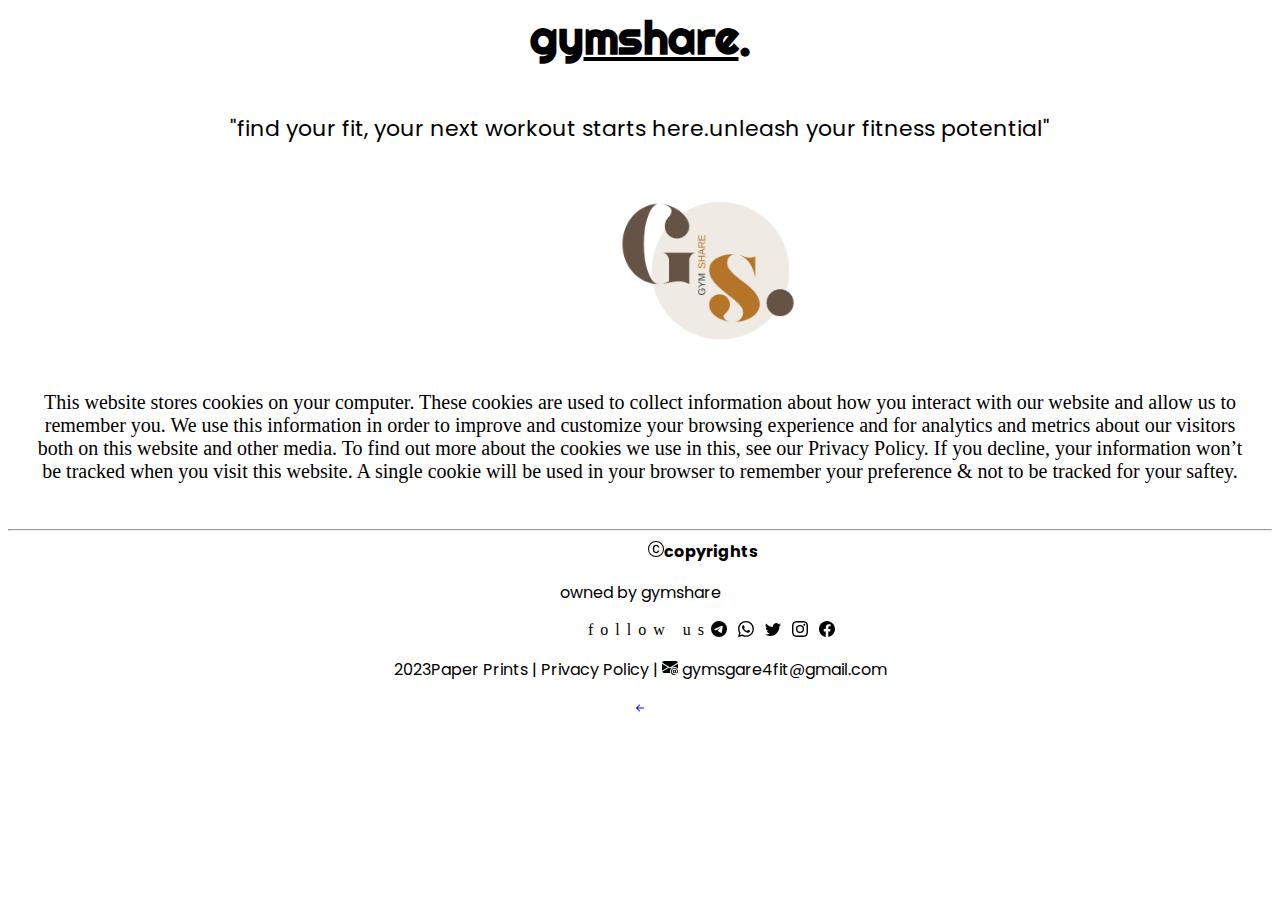
<file: about.html>
<!DOCTYPE html>
<html lang="en">
<head>
    <meta charset="UTF-8">
    <meta http-equiv="X-UA-Compatible" content="IE=edge">
    <meta name="viewport" content="width=device-width, initial-scale=1.0">

    <!-- title -->
    <link rel="icon" href="LOGO/img1-modified.png" type="image/icon type">
    <title>About</title>
    
    <!-- google fonts -->
    
    <link rel="preconnect" href="https://fonts.googleapis.com">
    <link rel="preconnect" href="https://fonts.gstatic.com" crossorigin>
    <link href="https://fonts.googleapis.com/css2?family=Abril+Fatface&family=Poppins:wght@100;200;300;400;500;600;700;800&family=Righteous&display=swap" rel="stylesheet">

    <!-- custom css -->

    <link rel="stylesheet" href="about.css">   

</head>
<body>
    
    <div class="container">

        <p class="p1">gy<u>mshare</u>.</p>
        <p class="p2">"find your fit, your next workout starts here.unleash your fitness potential"</p>


        <div class="img">
            <img src="LOGO/img1-modified.png" height="200px" width="200px" alt="logo">
        </div>


        <p class="p3">
            This website stores cookies on your computer. These cookies are used to collect information about how you interact with our website and allow us to <br>remember you. We use this information in order to improve and customize your browsing experience and for analytics and metrics about our visitors<br> both on this website and other media. To find out more about the cookies we use in this, see our Privacy Policy.
            If you decline, your information won’t<br> be tracked when you visit this website. A single cookie will be used in your browser to remember your preference & not to be tracked for your saftey.
        </p>

    </div>


    <br>


    <hr>


    <div class="copyright">

        <div>  
            <svg id="sm" xmlns="http://www.w3.org/2000/svg" width="16" height="16" fill="currentColor" class="bi bi-c-circle" viewBox="0 0 16 16">
            <path d="M1 8a7 7 0 1 0 14 0A7 7 0 0 0 1 8Zm15 0A8 8 0 1 1 0 8a8 8 0 0 1 16 0ZM8.146 4.992c-1.212 0-1.927.92-1.927 2.502v1.06c0 1.571.703 2.462 1.927 2.462.979 0 1.641-.586 1.729-1.418h1.295v.093c-.1 1.448-1.354 2.467-3.03 2.467-2.091 0-3.269-1.336-3.269-3.603V7.482c0-2.261 1.201-3.638 3.27-3.638 1.681 0 2.935 1.054 3.029 2.572v.088H9.875c-.088-.879-.768-1.512-1.729-1.512Z"/>
            </svg>
        </div>
      
        <div><b> copyrights</b></div>

    </div>


    <p class="p4">owned by gymshare</p>
    
        <div class="icon">

           <div>follow us </div>
            <div><svg id="sm" xmlns="http://www.w3.org/2000/svg" width="16" height="16" fill="currentColor" class="bi bi-telegram" viewBox="0 0 16 16">
                <path d="M16 8A8 8 0 1 1 0 8a8 8 0 0 1 16 0zM8.287 5.906c-.778.324-2.334.994-4.666 2.01-.378.15-.577.298-.595.442-.03.243.275.339.69.47l.175.055c.408.133.958.288 1.243.294.26.006.549-.1.868-.32 2.179-1.471 3.304-2.214 3.374-2.23.05-.012.12-.026.166.016.047.041.042.12.037.141-.03.129-1.227 1.241-1.846 1.817-.193.18-.33.307-.358.336a8.154 8.154 0 0 1-.188.186c-.38.366-.664.64.015 1.088.327.216.589.393.85.571.284.194.568.387.936.629.093.06.183.125.27.187.331.236.63.448.997.414.214-.02.435-.22.547-.82.265-1.417.786-4.486.906-5.751a1.426 1.426 0 0 0-.013-.315.337.337 0 0 0-.114-.217.526.526 0 0 0-.31-.093c-.3.005-.763.166-2.984 1.09z"/>
              </svg>
              <svg id="sm" xmlns="http://www.w3.org/2000/svg" width="16" height="16" fill="currentColor" class="bi bi-whatsapp" viewBox="0 0 16 16">
                <path d="M13.601 2.326A7.854 7.854 0 0 0 7.994 0C3.627 0 .068 3.558.064 7.926c0 1.399.366 2.76 1.057 3.965L0 16l4.204-1.102a7.933 7.933 0 0 0 3.79.965h.004c4.368 0 7.926-3.558 7.93-7.93A7.898 7.898 0 0 0 13.6 2.326zM7.994 14.521a6.573 6.573 0 0 1-3.356-.92l-.24-.144-2.494.654.666-2.433-.156-.251a6.56 6.56 0 0 1-1.007-3.505c0-3.626 2.957-6.584 6.591-6.584a6.56 6.56 0 0 1 4.66 1.931 6.557 6.557 0 0 1 1.928 4.66c-.004 3.639-2.961 6.592-6.592 6.592zm3.615-4.934c-.197-.099-1.17-.578-1.353-.646-.182-.065-.315-.099-.445.099-.133.197-.513.646-.627.775-.114.133-.232.148-.43.05-.197-.1-.836-.308-1.592-.985-.59-.525-.985-1.175-1.103-1.372-.114-.198-.011-.304.088-.403.087-.088.197-.232.296-.346.1-.114.133-.198.198-.33.065-.134.034-.248-.015-.347-.05-.099-.445-1.076-.612-1.47-.16-.389-.323-.335-.445-.34-.114-.007-.247-.007-.38-.007a.729.729 0 0 0-.529.247c-.182.198-.691.677-.691 1.654 0 .977.71 1.916.81 2.049.098.133 1.394 2.132 3.383 2.992.47.205.84.326 1.129.418.475.152.904.129 1.246.08.38-.058 1.171-.48 1.338-.943.164-.464.164-.86.114-.943-.049-.084-.182-.133-.38-.232z"/>
              </svg>
              <svg id="sm"  xmlns="http://www.w3.org/2000/svg" width="16" height="16" fill="currentColor" class="bi bi-twitter" viewBox="0 0 16 16">
                <path d="M5.026 15c6.038 0 9.341-5.003 9.341-9.334 0-.14 0-.282-.006-.422A6.685 6.685 0 0 0 16 3.542a6.658 6.658 0 0 1-1.889.518 3.301 3.301 0 0 0 1.447-1.817 6.533 6.533 0 0 1-2.087.793A3.286 3.286 0 0 0 7.875 6.03a9.325 9.325 0 0 1-6.767-3.429 3.289 3.289 0 0 0 1.018 4.382A3.323 3.323 0 0 1 .64 6.575v.045a3.288 3.288 0 0 0 2.632 3.218 3.203 3.203 0 0 1-.865.115 3.23 3.23 0 0 1-.614-.057 3.283 3.283 0 0 0 3.067 2.277A6.588 6.588 0 0 1 .78 13.58a6.32 6.32 0 0 1-.78-.045A9.344 9.344 0 0 0 5.026 15z"/>
              </svg>
              <svg id="sm"  xmlns="http://www.w3.org/2000/svg" width="16" height="16" fill="currentColor" class="bi bi-instagram" viewBox="0 0 16 16">
                <path d="M8 0C5.829 0 5.556.01 4.703.048 3.85.088 3.269.222 2.76.42a3.917 3.917 0 0 0-1.417.923A3.927 3.927 0 0 0 .42 2.76C.222 3.268.087 3.85.048 4.7.01 5.555 0 5.827 0 8.001c0 2.172.01 2.444.048 3.297.04.852.174 1.433.372 1.942.205.526.478.972.923 1.417.444.445.89.719 1.416.923.51.198 1.09.333 1.942.372C5.555 15.99 5.827 16 8 16s2.444-.01 3.298-.048c.851-.04 1.434-.174 1.943-.372a3.916 3.916 0 0 0 1.416-.923c.445-.445.718-.891.923-1.417.197-.509.332-1.09.372-1.942C15.99 10.445 16 10.173 16 8s-.01-2.445-.048-3.299c-.04-.851-.175-1.433-.372-1.941a3.926 3.926 0 0 0-.923-1.417A3.911 3.911 0 0 0 13.24.42c-.51-.198-1.092-.333-1.943-.372C10.443.01 10.172 0 7.998 0h.003zm-.717 1.442h.718c2.136 0 2.389.007 3.232.046.78.035 1.204.166 1.486.275.373.145.64.319.92.599.28.28.453.546.598.92.11.281.24.705.275 1.485.039.843.047 1.096.047 3.231s-.008 2.389-.047 3.232c-.035.78-.166 1.203-.275 1.485a2.47 2.47 0 0 1-.599.919c-.28.28-.546.453-.92.598-.28.11-.704.24-1.485.276-.843.038-1.096.047-3.232.047s-2.39-.009-3.233-.047c-.78-.036-1.203-.166-1.485-.276a2.478 2.478 0 0 1-.92-.598 2.48 2.48 0 0 1-.6-.92c-.109-.281-.24-.705-.275-1.485-.038-.843-.046-1.096-.046-3.233 0-2.136.008-2.388.046-3.231.036-.78.166-1.204.276-1.486.145-.373.319-.64.599-.92.28-.28.546-.453.92-.598.282-.11.705-.24 1.485-.276.738-.034 1.024-.044 2.515-.045v.002zm4.988 1.328a.96.96 0 1 0 0 1.92.96.96 0 0 0 0-1.92zm-4.27 1.122a4.109 4.109 0 1 0 0 8.217 4.109 4.109 0 0 0 0-8.217zm0 1.441a2.667 2.667 0 1 1 0 5.334 2.667 2.667 0 0 1 0-5.334z"/>
              </svg>
              <svg id="sm"  xmlns="http://www.w3.org/2000/svg" width="16" height="16" fill="currentColor" class="bi bi-facebook" viewBox="0 0 16 16">
                <path d="M16 8.049c0-4.446-3.582-8.05-8-8.05C3.58 0-.002 3.603-.002 8.05c0 4.017 2.926 7.347 6.75 7.951v-5.625h-2.03V8.05H6.75V6.275c0-2.017 1.195-3.131 3.022-3.131.876 0 1.791.157 1.791.157v1.98h-1.009c-.993 0-1.303.621-1.303 1.258v1.51h2.218l-.354 2.326H9.25V16c3.824-.604 6.75-3.934 6.75-7.951z"/>
              </svg></div>
            

        </div>

    <p class="p5">2023Paper Prints | Privacy Policy | <svg id="sm" xmlns="http://www.w3.org/2000/svg" width="16" height="16" fill="currentColor" class="bi bi-envelope-at-fill" viewBox="0 0 16 16">
        <path d="M2 2A2 2 0 0 0 .05 3.555L8 8.414l7.95-4.859A2 2 0 0 0 14 2H2Zm-2 9.8V4.698l5.803 3.546L0 11.801Zm6.761-2.97-6.57 4.026A2 2 0 0 0 2 14h6.256A4.493 4.493 0 0 1 8 12.5a4.49 4.49 0 0 1 1.606-3.446l-.367-.225L8 9.586l-1.239-.757ZM16 9.671V4.697l-5.803 3.546.338.208A4.482 4.482 0 0 1 12.5 8c1.414 0 2.675.652 3.5 1.671Z"/>
        <path d="M15.834 12.244c0 1.168-.577 2.025-1.587 2.025-.503 0-1.002-.228-1.12-.648h-.043c-.118.416-.543.643-1.015.643-.77 0-1.259-.542-1.259-1.434v-.529c0-.844.481-1.4 1.26-1.4.585 0 .87.333.953.63h.03v-.568h.905v2.19c0 .272.18.42.411.42.315 0 .639-.415.639-1.39v-.118c0-1.277-.95-2.326-2.484-2.326h-.04c-1.582 0-2.64 1.067-2.64 2.724v.157c0 1.867 1.237 2.654 2.57 2.654h.045c.507 0 .935-.07 1.18-.18v.731c-.219.1-.643.175-1.237.175h-.044C10.438 16 9 14.82 9 12.646v-.214C9 10.36 10.421 9 12.485 9h.035c2.12 0 3.314 1.43 3.314 3.034v.21Zm-4.04.21v.227c0 .586.227.8.581.8.31 0 .564-.17.564-.743v-.367c0-.516-.275-.708-.572-.708-.346 0-.573.245-.573.791Z"/>
      </svg> gymsgare4fit@gmail.com</p>

    <div class="back">
        <a href="index.html">
            <svg id="back" xmlns="http://www.w3.org/2000/svg" width="16" height="16" fill="currentColor" class="bi bi-arrow-left-short" viewBox="0 0 16 16">
                <path fill-rule="evenodd" d="M12 8a.5.5 0 0 1-.5.5H5.707l2.147 2.146a.5.5 0 0 1-.708.708l-3-3a.5.5 0 0 1 0-.708l3-3a.5.5 0 1 1 .708.708L5.707 7.5H11.5a.5.5 0 0 1 .5.5z"/>
              </svg>
        </a>
    </div>

    <script src="https://cdn.jsdelivr.net/npm/bootstrap@5.0.2/dist/js/bootstrap.bundle.min.js" integrity="sha384-MrcW6ZMFYlzcLA8Nl+NtUVF0sA7MsXsP1UyJoMp4YLEuNSfAP+JcXn/tWtIaxVXM" crossorigin="anonymous"></script>
    <script src="https://cdn.jsdelivr.net/npm/@popperjs/core@2.9.2/dist/umd/popper.min.js" integrity="sha384-IQsoLXl5PILFhosVNubq5LC7Qb9DXgDA9i+tQ8Zj3iwWAwPtgFTxbJ8NT4GN1R8p" crossorigin="anonymous"></script>
    <script src="https://cdn.jsdelivr.net/npm/bootstrap@5.0.2/dist/js/bootstrap.min.js" integrity="sha384-cVKIPhGWiC2Al4u+LWgxfKTRIcfu0JTxR+EQDz/bgldoEyl4H0zUF0QKbrJ0EcQF" crossorigin="anonymous"></script>

</body>
</html>
</file>
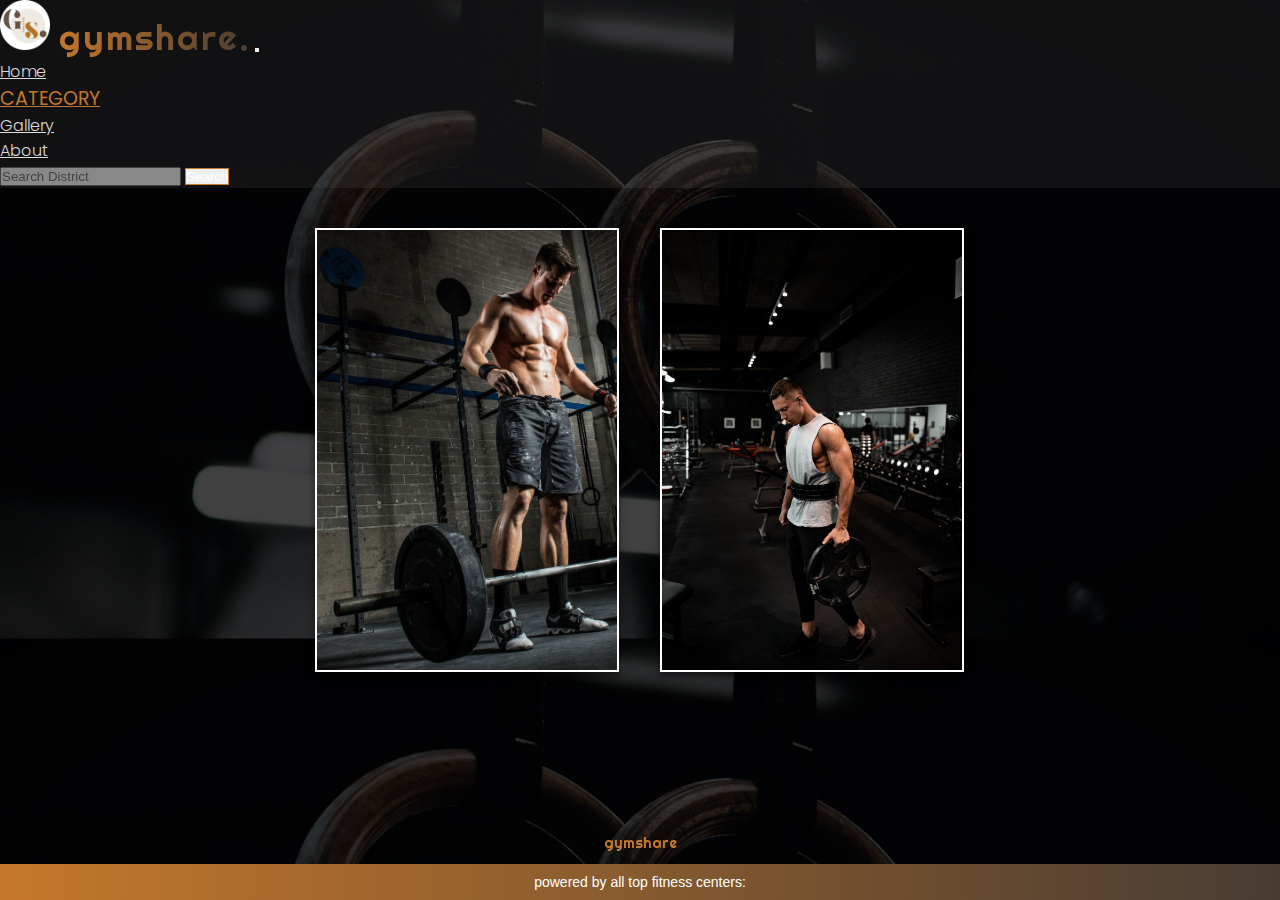
<file: category.html>
<!DOCTYPE html>
<html lang="en">
<head>
    <meta charset="UTF-8">
    <meta http-equiv="X-UA-Compatible" content="IE=edge">
    <meta name="viewport" content="width=device-width, initial-scale=1.0">
      <!-- title -->

      <link rel="icon" type="image/x-icon" href="LOGO/img1-modified.png">
      <title>Gymshare</title>

      <!-- google fonts -->

      <link rel="preconnect" href="https://fonts.googleapis.com">
      <link rel="preconnect" href="https://fonts.gstatic.com" crossorigin>
      <link href="https://fonts.googleapis.com/css2?family=Babylonica&family=Inspiration&family=Poppins:wght@400;500;700&family=Righteous&display=swap" rel="stylesheet">
  
      <!--bootstrap cdn  -->
  
      <link rel="stylesheet" href="https://cdn.jsdelivr.net/npm/bootstrap-icons@1.9.1/font/bootstrap-icons.css" integrity="sha384-xeJqLiuOvjUBq3iGOjvSQSIlwrpqjSHXpduPd6rQpuiM3f5/ijby8pCsnbu5S81n" crossorigin="anonymous">
      <link href="https://cdn.jsdelivr.net/npm/bootstrap@5.0.2/dist/css/bootstrap.min.css" rel="stylesheet" integrity="sha384-EVSTQN3/azprG1Anm3QDgpJLIm9Nao0Yz1ztcQTwFspd3yD65VohhpuuCOmLASjC" crossorigin="anonymous">
     
      <!-- custom css -->
  
      <link rel="stylesheet" href="category.css">

</head>
<body>
    <!-- navbar -->

    
    <nav class="navbar navbar-expand-lg navbar-light fixed-top" style="background-color:rgba(128, 128, 128, 0.126);">
      <div class="container-fluid">
          <img src="LOGO/img1-modified.png" width="50px" height="50px" alt="">
        <a class="navbar-brand" href="#">gymshare.</a>

        <button class="navbar-toggler" type="button" data-bs-toggle="collapse" data-bs-target="#navbarSupportedContent" aria-controls="navbarSupportedContent" aria-expanded="false" aria-label="Toggle navigation" >
          <span class="navbar-toggler-icon"></span>
        </button>

        <div class="collapse navbar-collapse" id="navbarSupportedContent">
          <ul class="navbar-nav ms-auto mb-2 mb-lg-0">

            <li class="nav-item">
              <a class="nav-link" href="index.html" id="home" style="color:gainsboro">Home</a>
            </li>
            <li class="nav-item">
              <a class="nav-link active" href="#" id="category" aria-current="page">CATEGORY</a>
            </li>
            <li class="nav-item">
              <a class="nav-link" href="#" id="indicator" style="color:gainsboro">Gallery</i></a>
            </li>
            <li class="nav-item">
              <a class="nav-link" href="about.html"  id="info" style="color:gainsboro">About</a>
            </li>
      
          </ul>
          <form class="d-flex">
            <input class="form-control me-2" type="search" style="opacity: 50%;"  placeholder="Search District" aria-label="Search">
            <button class="btn" type="submit">Search</button>
          </form>
        </div>
      </div>
    </nav>

    <!-- cards -->

      
  <div class="wrapper">
    <div class="card">
        <img src="IMG/potrait (3).jpg" alt="">
        <div id="w1" class="descriptions">
            <h1>TamilNadu</h1>
            <p>You can able to know the list of your top gyms near the place mentioned as you can get your best fitout by selecting the place.</p>
            <a href="tn.html">
            <button>
                <svg xmlns="http://www.w3.org/2000/svg" width="16" height="16" fill="currentColor" class="bi bi-ui-radios" viewBox="0 0 16 16">
                    <path d="M7 2.5a.5.5 0 0 1 .5-.5h7a.5.5 0 0 1 .5.5v1a.5.5 0 0 1-.5.5h-7a.5.5 0 0 1-.5-.5v-1zM0 12a3 3 0 1 1 6 0 3 3 0 0 1-6 0zm7-1.5a.5.5 0 0 1 .5-.5h7a.5.5 0 0 1 .5.5v1a.5.5 0 0 1-.5.5h-7a.5.5 0 0 1-.5-.5v-1zm0-5a.5.5 0 0 1 .5-.5h5a.5.5 0 0 1 0 1h-5a.5.5 0 0 1-.5-.5zm0 8a.5.5 0 0 1 .5-.5h5a.5.5 0 0 1 0 1h-5a.5.5 0 0 1-.5-.5zM3 1a3 3 0 1 0 0 6 3 3 0 0 0 0-6zm0 4.5a1.5 1.5 0 1 1 0-3 1.5 1.5 0 0 1 0 3z"/>
                  </svg>
                click to get your top ones
            </button></a>
        </div>
    </div>
</div>

<div id="w2" class="wrapper">
  <div class="card">
      <img src="IMG/potrait (2).jpg" alt="">
      <div class="descriptions">
          <h1>Kerala</h1>
          <p>You can able to know the list of your top gyms near the place mentioned as you can get your best fitout by selecting the place.</p>
          <a href="kl.html">
            <button>
            <svg xmlns="http://www.w3.org/2000/svg" width="16" height="16" fill="currentColor" class="bi bi-ui-radios" viewBox="0 0 16 16">
                <path d="M7 2.5a.5.5 0 0 1 .5-.5h7a.5.5 0 0 1 .5.5v1a.5.5 0 0 1-.5.5h-7a.5.5 0 0 1-.5-.5v-1zM0 12a3 3 0 1 1 6 0 3 3 0 0 1-6 0zm7-1.5a.5.5 0 0 1 .5-.5h7a.5.5 0 0 1 .5.5v1a.5.5 0 0 1-.5.5h-7a.5.5 0 0 1-.5-.5v-1zm0-5a.5.5 0 0 1 .5-.5h5a.5.5 0 0 1 0 1h-5a.5.5 0 0 1-.5-.5zm0 8a.5.5 0 0 1 .5-.5h5a.5.5 0 0 1 0 1h-5a.5.5 0 0 1-.5-.5zM3 1a3 3 0 1 0 0 6 3 3 0 0 0 0-6zm0 4.5a1.5 1.5 0 1 1 0-3 1.5 1.5 0 0 1 0 3z"/>
              </svg>
              click to get your top ones
          </button></a>
      </div>
  </div>
</div>
</div>



<!-- footer -->


<footer>
<p>
powered by all top fitness centers:
</p>
</footer>

<div class="youtubeBtn">

  <span>gymshare</span>

</div>

</div>

     
    <!-- bootstrap script -->

    <script src="https://cdn.jsdelivr.net/npm/bootstrap@5.0.2/dist/js/bootstrap.bundle.min.js" integrity="sha384-MrcW6ZMFYlzcLA8Nl+NtUVF0sA7MsXsP1UyJoMp4YLEuNSfAP+JcXn/tWtIaxVXM" crossorigin="anonymous"></script>
    <script src="https://cdn.jsdelivr.net/npm/@popperjs/core@2.9.2/dist/umd/popper.min.js" integrity="sha384-IQsoLXl5PILFhosVNubq5LC7Qb9DXgDA9i+tQ8Zj3iwWAwPtgFTxbJ8NT4GN1R8p" crossorigin="anonymous"></script>
    <script src="https://cdn.jsdelivr.net/npm/bootstrap@5.0.2/dist/js/bootstrap.min.js" integrity="sha384-cVKIPhGWiC2Al4u+LWgxfKTRIcfu0JTxR+EQDz/bgldoEyl4H0zUF0QKbrJ0EcQF" crossorigin="anonymous"></script>

</body>
</html>
</file>
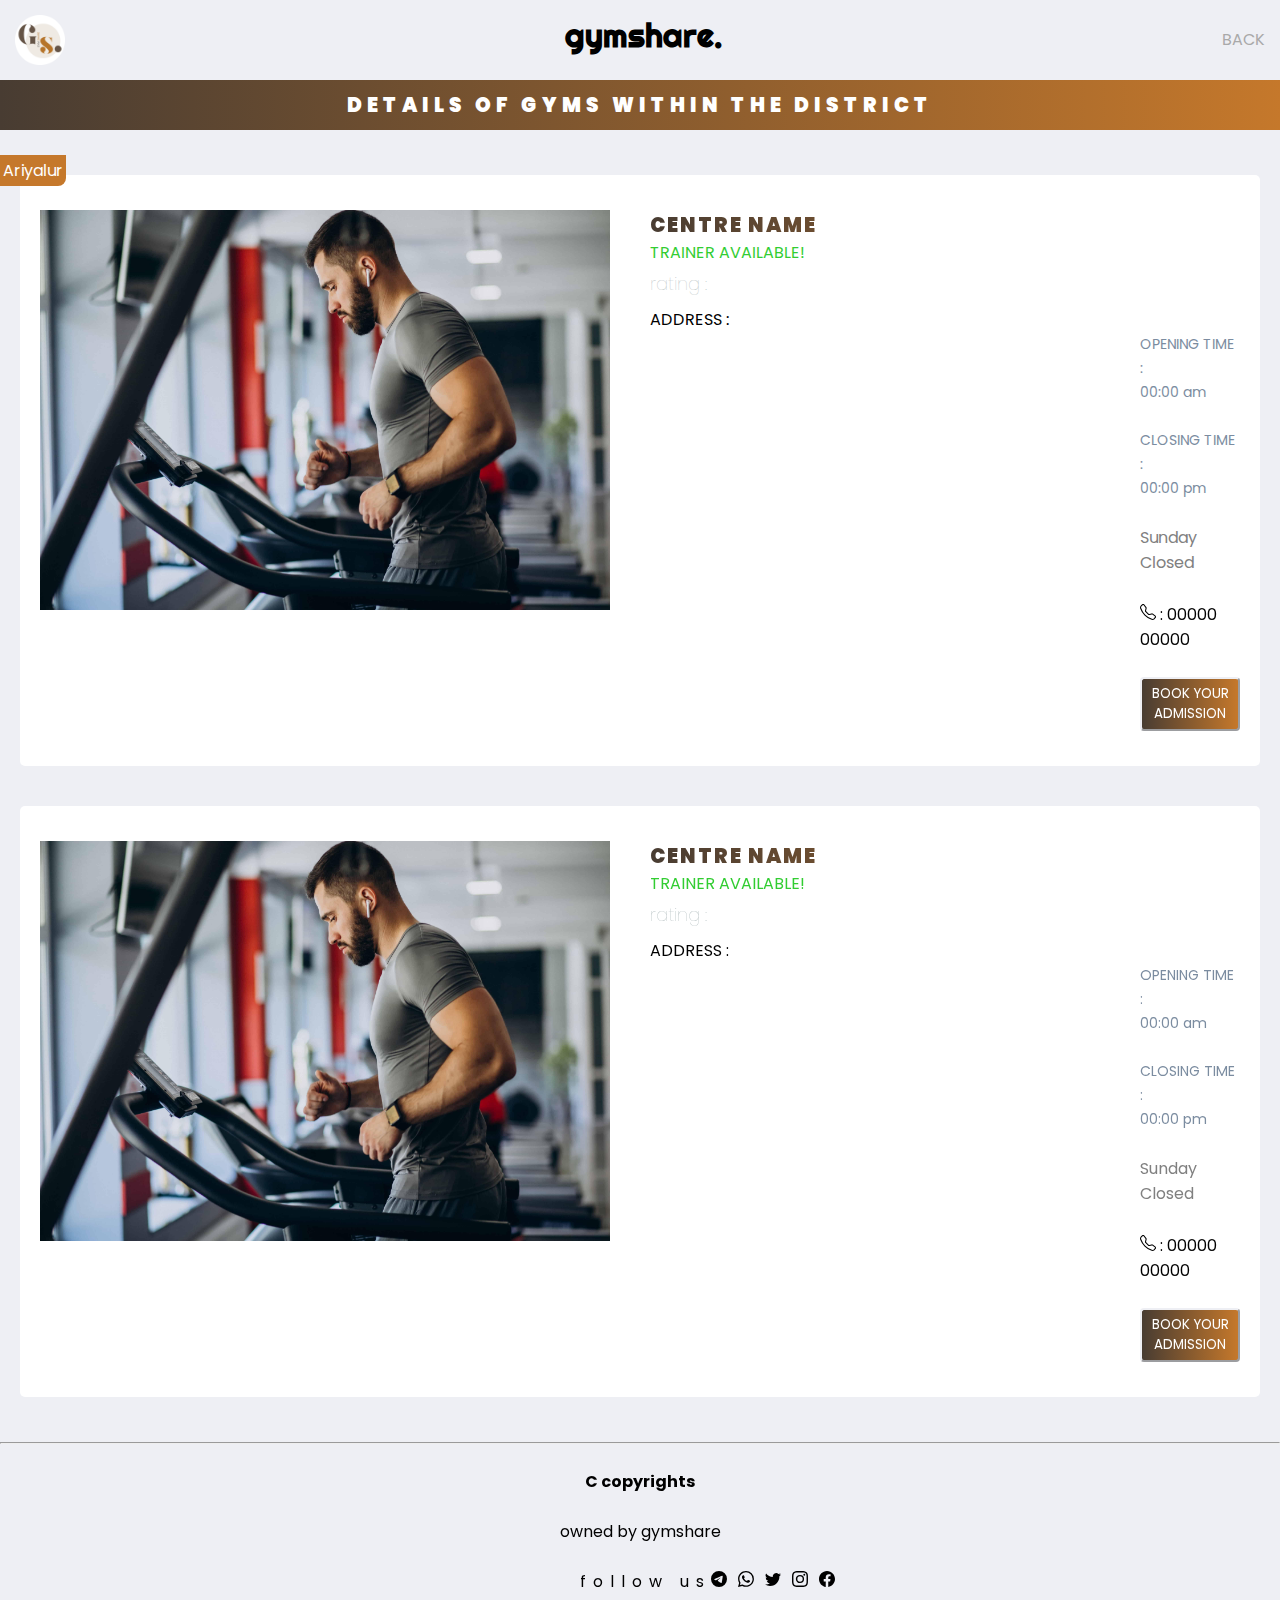
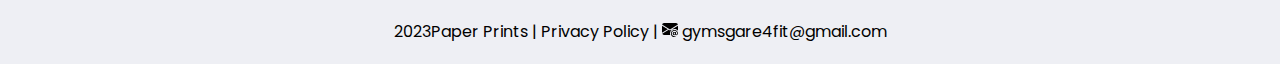
<file: details.html>
<!DOCTYPE html>
<html lang="en">
<head>
    <meta charset="UTF-8">
    <meta http-equiv="X-UA-Compatible" content="IE=edge">
    <meta name="viewport" content="width=device-width, initial-scale=1.0">

<!-- title -->

    <link rel="icon" href="LOGO/img1-modified.png" type="image/icon type">
    <link rel="stylesheet" href="details.css">
    <title>Gymshare : ariyalur</title>

<!-- google fonts -->

    <link rel="preconnect" href="https://fonts.googleapis.com">
    <link rel="preconnect" href="https://fonts.gstatic.com" crossorigin>
    <link href="https://fonts.googleapis.com/css2?family=Abril+Fatface&family=Poppins:wght@100;200;300;400;500;600;700;800&family=Righteous&display=swap" rel="stylesheet">

     
</head>
<body>

        <div class="wrapper">
            
            <div class="logo"><img src="LOGO/img1-modified.png" alt="">
            <div class="h1"><h1>gymshare.</h1></div> 
            <div class="back"><a href="tn.html"><p>BACK</p></a></div> 
            </div>

            <div class="header">Details of Gyms within the DISTRICT</div>
            <br>

           <div class="stag">Ariyalur</div>

<!------------------------------- card ------------------------------>

            <div class="cards_wrap">
                <div class="card_item">
                </div>
                <div class="card_inner">
                    <div class="image">
                        <img src="IMG/pic1.jpg">
                    </div>
                    <div class="wrapper-grid">
                        <h2 class="name">CENTRE NAME </h2>
                        <p class="trainer">TRAINER AVAILABLE!</p>
                        <p class="rating">rating :</p>
                        <p class="address">ADDRESS : </p>
                        <div class="details">
                            <div class="div1"><iframe src="https://www.google.com/maps/embed?pb=!1m18!1m12!1m3!1d103093.741450886!2d76.18941575820311!3d11.568521900000004!2m3!1f0!2f0!3f0!3m2!1i1024!2i768!4f13.1!3m3!1m2!1s0x3ba60fe54d378633%3A0x7a88fa3451a93710!2sBody%2B%20Plus!5e1!3m2!1sen!2sin!4v1673706664601!5m2!1sen!2sin" class="location" width="490" height="275" style="border:0;" alt="loading map" allowfullscreen="" loading="lazy" referrerpolicy="no-referrer-when-downgrade"></iframe>
                            </div>
                            <div class="div2">
                                <p class="time"> OPENING TIME : <br> 00:00 am <br> <br> CLOSING TIME : <br> 00:00 pm</p> <br>
                                <p class="working" style="color: gray;"> Sunday Closed</p> <br>
                                <p class="contact"><svg xmlns="http://www.w3.org/2000/svg" width="16" height="16" fill="currentColor" class="bi bi-telephone" viewBox="0 0 16 16">
                                <path d="M3.654 1.328a.678.678 0 0 0-1.015-.063L1.605 2.3c-.483.484-.661 1.169-.45 1.77a17.568 17.568 0 0 0 4.168 6.608 17.569 17.569 0 0 0 6.608 4.168c.601.211 1.286.033 1.77-.45l1.034-1.034a.678.678 0 0 0-.063-1.015l-2.307-1.794a.678.678 0 0 0-.58-.122l-2.19.547a1.745 1.745 0 0 1-1.657-.459L5.482 8.062a1.745 1.745 0 0 1-.46-1.657l.548-2.19a.678.678 0 0 0-.122-.58L3.654 1.328zM1.884.511a1.745 1.745 0 0 1 2.612.163L6.29 2.98c.329.423.445.974.315 1.494l-.547 2.19a.678.678 0 0 0 .178.643l2.457 2.457a.678.678 0 0 0 .644.178l2.189-.547a1.745 1.745 0 0 1 1.494.315l2.306 1.794c.829.645.905 1.87.163 2.611l-1.034 1.034c-.74.74-1.846 1.065-2.877.702a18.634 18.634 0 0 1-7.01-4.42 18.634 18.634 0 0 1-4.42-7.009c-.362-1.03-.037-2.137.703-2.877L1.885.511z"/>
                                </svg> : 00000 00000 </p> <br>
                                <a href="bookingpage.html">
                                <button> BOOK YOUR ADMISSION</button>
                                </a>
                            </div>
                        </div>
                    </div>
                 </div>
            </div>


           
            <div class="cards_wrap">
                <div class="card_item">
                </div>
                <div class="card_inner">
                    <div class="image">
                        <img src="IMG/pic1.jpg">
                    </div>
                    <div class="wrapper-grid">
                        <h2 class="name">CENTRe NAME </h2>
                        <p class="trainer">TRAINER AVAILABLE!</p>
                        <p class="rating">rating : </p>
                        <p class="address">ADDRESS : </p>
                        <div class="details">
                            <div class="div1"><iframe src="https://www.google.com/maps/embed?pb=!1m18!1m12!1m3!1d103093.741450886!2d76.18941575820311!3d11.568521900000004!2m3!1f0!2f0!3f0!3m2!1i1024!2i768!4f13.1!3m3!1m2!1s0x3ba60fe54d378633%3A0x7a88fa3451a93710!2sBody%2B%20Plus!5e1!3m2!1sen!2sin!4v1673706664601!5m2!1sen!2sin" class="location" width="490" height="275" style="border:0;" alt="loading map" allowfullscreen="" loading="lazy" referrerpolicy="no-referrer-when-downgrade"></iframe>
                            </div>
                            <div class="div2">
                                <p class="time"> OPENING TIME : <br> 00:00 am <br> <br> CLOSING TIME : <br> 00:00 pm</p> <br>
                                <p class="working" style="color: gray;"> Sunday Closed</p> <br>
                                <p class="contact"><svg xmlns="http://www.w3.org/2000/svg" width="16" height="16" fill="currentColor" class="bi bi-telephone" viewBox="0 0 16 16">
                                <path d="M3.654 1.328a.678.678 0 0 0-1.015-.063L1.605 2.3c-.483.484-.661 1.169-.45 1.77a17.568 17.568 0 0 0 4.168 6.608 17.569 17.569 0 0 0 6.608 4.168c.601.211 1.286.033 1.77-.45l1.034-1.034a.678.678 0 0 0-.063-1.015l-2.307-1.794a.678.678 0 0 0-.58-.122l-2.19.547a1.745 1.745 0 0 1-1.657-.459L5.482 8.062a1.745 1.745 0 0 1-.46-1.657l.548-2.19a.678.678 0 0 0-.122-.58L3.654 1.328zM1.884.511a1.745 1.745 0 0 1 2.612.163L6.29 2.98c.329.423.445.974.315 1.494l-.547 2.19a.678.678 0 0 0 .178.643l2.457 2.457a.678.678 0 0 0 .644.178l2.189-.547a1.745 1.745 0 0 1 1.494.315l2.306 1.794c.829.645.905 1.87.163 2.611l-1.034 1.034c-.74.74-1.846 1.065-2.877.702a18.634 18.634 0 0 1-7.01-4.42 18.634 18.634 0 0 1-4.42-7.009c-.362-1.03-.037-2.137.703-2.877L1.885.511z"/>
                                </svg> : 00000 00000 </p> <br>
                                <a href="bookingpage.html">
                                <button> BOOK YOUR ADMISSION</button>
                                </a>
                            </div>
                        </div>
                    </div>
                 </div>
            </div>
        </div>

<!-- footer -->

<br>
<hr>
<br>

<div class="copyright">
  
    <div><b>  C copyrights</b></div>

</div>

<br>

<p class="p4">owned by gymshare</p>
<br>

    <div class="icon">

       <div>follow us </div>
        <div><svg id="sm" xmlns="http://www.w3.org/2000/svg" width="16" height="16" fill="currentColor" class="bi bi-telegram" viewBox="0 0 16 16">
            <path d="M16 8A8 8 0 1 1 0 8a8 8 0 0 1 16 0zM8.287 5.906c-.778.324-2.334.994-4.666 2.01-.378.15-.577.298-.595.442-.03.243.275.339.69.47l.175.055c.408.133.958.288 1.243.294.26.006.549-.1.868-.32 2.179-1.471 3.304-2.214 3.374-2.23.05-.012.12-.026.166.016.047.041.042.12.037.141-.03.129-1.227 1.241-1.846 1.817-.193.18-.33.307-.358.336a8.154 8.154 0 0 1-.188.186c-.38.366-.664.64.015 1.088.327.216.589.393.85.571.284.194.568.387.936.629.093.06.183.125.27.187.331.236.63.448.997.414.214-.02.435-.22.547-.82.265-1.417.786-4.486.906-5.751a1.426 1.426 0 0 0-.013-.315.337.337 0 0 0-.114-.217.526.526 0 0 0-.31-.093c-.3.005-.763.166-2.984 1.09z"/>
          </svg>
          <svg id="sm" xmlns="http://www.w3.org/2000/svg" width="16" height="16" fill="currentColor" class="bi bi-whatsapp" viewBox="0 0 16 16">
            <path d="M13.601 2.326A7.854 7.854 0 0 0 7.994 0C3.627 0 .068 3.558.064 7.926c0 1.399.366 2.76 1.057 3.965L0 16l4.204-1.102a7.933 7.933 0 0 0 3.79.965h.004c4.368 0 7.926-3.558 7.93-7.93A7.898 7.898 0 0 0 13.6 2.326zM7.994 14.521a6.573 6.573 0 0 1-3.356-.92l-.24-.144-2.494.654.666-2.433-.156-.251a6.56 6.56 0 0 1-1.007-3.505c0-3.626 2.957-6.584 6.591-6.584a6.56 6.56 0 0 1 4.66 1.931 6.557 6.557 0 0 1 1.928 4.66c-.004 3.639-2.961 6.592-6.592 6.592zm3.615-4.934c-.197-.099-1.17-.578-1.353-.646-.182-.065-.315-.099-.445.099-.133.197-.513.646-.627.775-.114.133-.232.148-.43.05-.197-.1-.836-.308-1.592-.985-.59-.525-.985-1.175-1.103-1.372-.114-.198-.011-.304.088-.403.087-.088.197-.232.296-.346.1-.114.133-.198.198-.33.065-.134.034-.248-.015-.347-.05-.099-.445-1.076-.612-1.47-.16-.389-.323-.335-.445-.34-.114-.007-.247-.007-.38-.007a.729.729 0 0 0-.529.247c-.182.198-.691.677-.691 1.654 0 .977.71 1.916.81 2.049.098.133 1.394 2.132 3.383 2.992.47.205.84.326 1.129.418.475.152.904.129 1.246.08.38-.058 1.171-.48 1.338-.943.164-.464.164-.86.114-.943-.049-.084-.182-.133-.38-.232z"/>
          </svg>
          <svg id="sm"  xmlns="http://www.w3.org/2000/svg" width="16" height="16" fill="currentColor" class="bi bi-twitter" viewBox="0 0 16 16">
            <path d="M5.026 15c6.038 0 9.341-5.003 9.341-9.334 0-.14 0-.282-.006-.422A6.685 6.685 0 0 0 16 3.542a6.658 6.658 0 0 1-1.889.518 3.301 3.301 0 0 0 1.447-1.817 6.533 6.533 0 0 1-2.087.793A3.286 3.286 0 0 0 7.875 6.03a9.325 9.325 0 0 1-6.767-3.429 3.289 3.289 0 0 0 1.018 4.382A3.323 3.323 0 0 1 .64 6.575v.045a3.288 3.288 0 0 0 2.632 3.218 3.203 3.203 0 0 1-.865.115 3.23 3.23 0 0 1-.614-.057 3.283 3.283 0 0 0 3.067 2.277A6.588 6.588 0 0 1 .78 13.58a6.32 6.32 0 0 1-.78-.045A9.344 9.344 0 0 0 5.026 15z"/>
          </svg>
          <svg id="sm"  xmlns="http://www.w3.org/2000/svg" width="16" height="16" fill="currentColor" class="bi bi-instagram" viewBox="0 0 16 16">
            <path d="M8 0C5.829 0 5.556.01 4.703.048 3.85.088 3.269.222 2.76.42a3.917 3.917 0 0 0-1.417.923A3.927 3.927 0 0 0 .42 2.76C.222 3.268.087 3.85.048 4.7.01 5.555 0 5.827 0 8.001c0 2.172.01 2.444.048 3.297.04.852.174 1.433.372 1.942.205.526.478.972.923 1.417.444.445.89.719 1.416.923.51.198 1.09.333 1.942.372C5.555 15.99 5.827 16 8 16s2.444-.01 3.298-.048c.851-.04 1.434-.174 1.943-.372a3.916 3.916 0 0 0 1.416-.923c.445-.445.718-.891.923-1.417.197-.509.332-1.09.372-1.942C15.99 10.445 16 10.173 16 8s-.01-2.445-.048-3.299c-.04-.851-.175-1.433-.372-1.941a3.926 3.926 0 0 0-.923-1.417A3.911 3.911 0 0 0 13.24.42c-.51-.198-1.092-.333-1.943-.372C10.443.01 10.172 0 7.998 0h.003zm-.717 1.442h.718c2.136 0 2.389.007 3.232.046.78.035 1.204.166 1.486.275.373.145.64.319.92.599.28.28.453.546.598.92.11.281.24.705.275 1.485.039.843.047 1.096.047 3.231s-.008 2.389-.047 3.232c-.035.78-.166 1.203-.275 1.485a2.47 2.47 0 0 1-.599.919c-.28.28-.546.453-.92.598-.28.11-.704.24-1.485.276-.843.038-1.096.047-3.232.047s-2.39-.009-3.233-.047c-.78-.036-1.203-.166-1.485-.276a2.478 2.478 0 0 1-.92-.598 2.48 2.48 0 0 1-.6-.92c-.109-.281-.24-.705-.275-1.485-.038-.843-.046-1.096-.046-3.233 0-2.136.008-2.388.046-3.231.036-.78.166-1.204.276-1.486.145-.373.319-.64.599-.92.28-.28.546-.453.92-.598.282-.11.705-.24 1.485-.276.738-.034 1.024-.044 2.515-.045v.002zm4.988 1.328a.96.96 0 1 0 0 1.92.96.96 0 0 0 0-1.92zm-4.27 1.122a4.109 4.109 0 1 0 0 8.217 4.109 4.109 0 0 0 0-8.217zm0 1.441a2.667 2.667 0 1 1 0 5.334 2.667 2.667 0 0 1 0-5.334z"/>
          </svg>
          <svg id="sm"  xmlns="http://www.w3.org/2000/svg" width="16" height="16" fill="currentColor" class="bi bi-facebook" viewBox="0 0 16 16">
            <path d="M16 8.049c0-4.446-3.582-8.05-8-8.05C3.58 0-.002 3.603-.002 8.05c0 4.017 2.926 7.347 6.75 7.951v-5.625h-2.03V8.05H6.75V6.275c0-2.017 1.195-3.131 3.022-3.131.876 0 1.791.157 1.791.157v1.98h-1.009c-.993 0-1.303.621-1.303 1.258v1.51h2.218l-.354 2.326H9.25V16c3.824-.604 6.75-3.934 6.75-7.951z"/>
          </svg></div>
        

    </div>

    <br>

<p class="p5">2023Paper Prints | Privacy Policy | <svg id="sm" xmlns="http://www.w3.org/2000/svg" width="16" height="16" fill="currentColor" class="bi bi-envelope-at-fill" viewBox="0 0 16 16">
    <path d="M2 2A2 2 0 0 0 .05 3.555L8 8.414l7.95-4.859A2 2 0 0 0 14 2H2Zm-2 9.8V4.698l5.803 3.546L0 11.801Zm6.761-2.97-6.57 4.026A2 2 0 0 0 2 14h6.256A4.493 4.493 0 0 1 8 12.5a4.49 4.49 0 0 1 1.606-3.446l-.367-.225L8 9.586l-1.239-.757ZM16 9.671V4.697l-5.803 3.546.338.208A4.482 4.482 0 0 1 12.5 8c1.414 0 2.675.652 3.5 1.671Z"/>
    <path d="M15.834 12.244c0 1.168-.577 2.025-1.587 2.025-.503 0-1.002-.228-1.12-.648h-.043c-.118.416-.543.643-1.015.643-.77 0-1.259-.542-1.259-1.434v-.529c0-.844.481-1.4 1.26-1.4.585 0 .87.333.953.63h.03v-.568h.905v2.19c0 .272.18.42.411.42.315 0 .639-.415.639-1.39v-.118c0-1.277-.95-2.326-2.484-2.326h-.04c-1.582 0-2.64 1.067-2.64 2.724v.157c0 1.867 1.237 2.654 2.57 2.654h.045c.507 0 .935-.07 1.18-.18v.731c-.219.1-.643.175-1.237.175h-.044C10.438 16 9 14.82 9 12.646v-.214C9 10.36 10.421 9 12.485 9h.035c2.12 0 3.314 1.43 3.314 3.034v.21Zm-4.04.21v.227c0 .586.227.8.581.8.31 0 .564-.17.564-.743v-.367c0-.516-.275-.708-.572-.708-.346 0-.573.245-.573.791Z"/>
  </svg> gymsgare4fit@gmail.com</p>



</body>
</html>
</file>
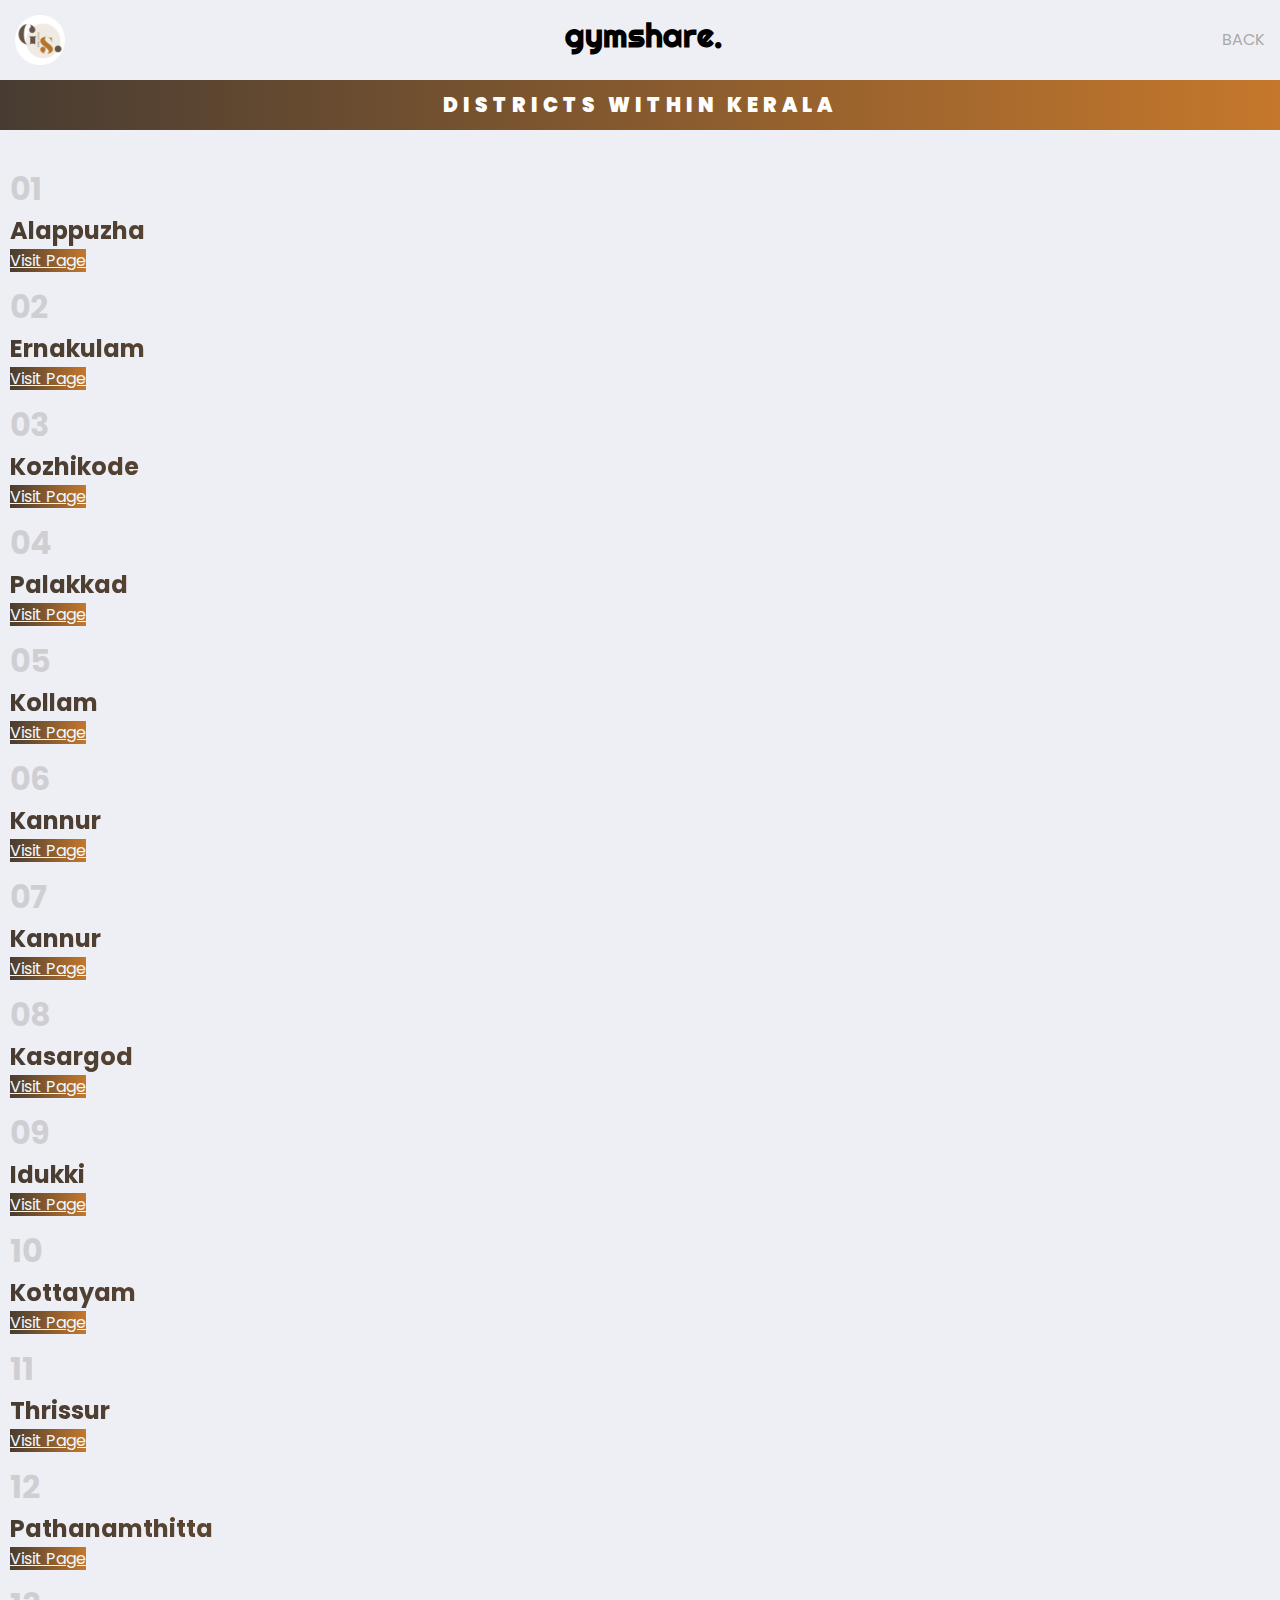
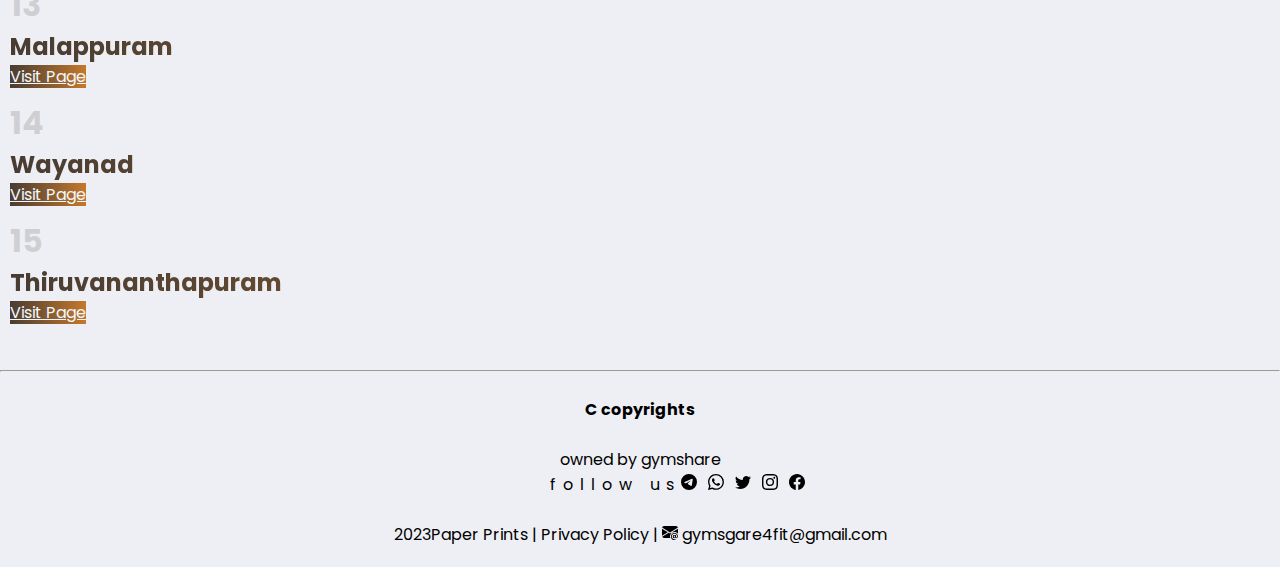
<file: kl.html>
<!DOCTYPE html>
<html lang="en">
<head>
    <meta charset="UTF-8">
    <meta http-equiv="X-UA-Compatible" content="IE=edge">
    <meta name="viewport" content="width=device-width, initial-scale=1.0">

<!-- title -->

    <link rel="icon" type="image/x-icon" href="/LOGO/img1-modified.png">
    <link rel="stylesheet" href="states.css">
    <title>Gymshare : kl</title>

<!-- google fonts -->

    <link rel="preconnect" href="https://fonts.googleapis.com">
    <link rel="preconnect" href="https://fonts.gstatic.com" crossorigin>
    <link href="https://fonts.googleapis.com/css2?family=Abril+Fatface&family=Poppins:wght@100;200;300;400;500;600;700;800&family=Righteous&display=swap" rel="stylesheet">
   

    <link href="https://cdn.jsdelivr.net/npm/bootstrap@5.3.0-alpha1/dist/css/bootstrap.min.css" rel="stylesheet" integrity="sha384-GLhlTQ8iRABdZLl6O3oVMWSktQOp6b7In1Zl3/Jr59b6EGGoI1aFkw7cmDA6j6gD" crossorigin="anonymous">
     
</head>
<body>

    <div class="wrapper">
            
        <div class="logo"><img src="LOGO/img1-modified.png" alt="">
            <div class="h1"><h1>gymshare.</h1></div> 
            <div class="back"><a href="category.html"><p>BACK</p></a></div> 
            </div>

        <div class="header">Districts within KERALA</div>

    </div> 

    <br>
    <!------------------------------- card ------------------------------>


    <div class="categories-warpper grid">

    <!------------------------------ row 1 -------------------->

        <div class="row">
            <div class="col-sm-4 mb-6 mb-sm-0" id="tile">
                <div class="card">
                  <div class="card-body">
                    <h1 class="card-title" style="font-weight: 700; color: rgba(128, 128, 128, 0.288)">01</h1>
                    <h2 class="card-text" style="font-weight: 700;">Alappuzha</h2>
                    <a href="#" class="btn" style="background:  linear-gradient(to right,#483c32 , #c5782b); color: aliceblue;">
                      Visit Page</a>
                  </div>
                </div>
              </div>
        
            <div class="col-sm-4 mb-6 mb-sm-0"id="tile" >
                <div class="card">
                  <div class="card-body">
                    <h1 class="card-title" style="font-weight: 700; color: rgba(128, 128, 128, 0.288)">02</h1>
                    <h2 class="card-text" style="font-weight: 700;">Ernakulam</h2>
                    <a href="#" class="btn" style="background:  linear-gradient(to right,#483c32 , #c5782b); color: aliceblue;">
                      Visit Page</a>
                  </div>
                </div>
            </div>

            <div class="col-sm-4 mb-6 mb-sm-0"id="tile">
                <div class="card">
                  <div class="card-body">
                    <h1 class="card-title" style="font-weight: 700; color: rgba(128, 128, 128, 0.288)">03</h1>
                    <h2 class="card-text" style="font-weight: 700;">Kozhikode</h2>
                    <a href="#" class="btn" style="background:  linear-gradient(to right,#483c32 , #c5782b); color: aliceblue;">
                      Visit Page</a>
                  </div>
                </div>
            </div>

            <div class="col-sm-4 mb-6 mb-sm-0" id="tile">
                <div class="card">
                  <div class="card-body">
                    <h1 class="card-title" style="font-weight: 700; color: rgba(128, 128, 128, 0.288)">04</h1>
                    <h2 class="card-text" style="font-weight: 700;">Palakkad</h2>
                    <a href="#" class="btn" style="background:  linear-gradient(to right,#483c32 , #c5782b); color: aliceblue;">
                      Visit Page</a>
                  </div>
                </div>
            </div>

            <div class="col-sm-4 mb-6 mb-sm-0"id="tile">
                <div class="card">
                  <div class="card-body">
                    <h1 class="card-title" style="font-weight: 700; color: rgba(128, 128, 128, 0.288)">05</h1>
                    <h2 class="card-text" style="font-weight: 700;">Kollam</h2>
                    <a href="#" class="btn" style="background:  linear-gradient(to right,#483c32 , #c5782b); color: aliceblue;">
                      Visit Page</a>
                  </div>
                </div>
            </div>

            <div class="col-sm-4 mb-6 mb-sm-0"id="tile">
                <div class="card">
                  <div class="card-body">
                    <h1 class="card-title" style="font-weight: 700; color: rgba(128, 128, 128, 0.288)">06</h1>
                    <h2 class="card-text" style="font-weight: 700;">Kannur</h2>
                    <a href="#" class="btn" style="background:  linear-gradient(to right,#483c32 , #c5782b); color: aliceblue;">
                      Visit Page</a>
                  </div>
                </div>
            </div>

            <div class="col-sm-4 mb-6 mb-sm-0" id="tile">
                <div class="card">
                  <div class="card-body">
                    <h1 class="card-title" style="font-weight: 700; color: rgba(128, 128, 128, 0.288)">07</h1>
                    <h2 class="card-text" style="font-weight: 700;">Kannur</h2>
                    <a href="#" class="btn" style="background:  linear-gradient(to right,#483c32 , #c5782b); color: aliceblue;">
                      Visit Page</a>
                  </div>
                </div>
            </div>

            <div class="col-sm-4 mb-6 mb-sm-0"id="tile">
                <div class="card">
                  <div class="card-body">
                    <h1 class="card-title" style="font-weight: 700; color: rgba(128, 128, 128, 0.288)">08</h1>
                    <h2 class="card-text" style="font-weight: 700;">Kasargod</h2>
                    <a href="#" class="btn" style="background:  linear-gradient(to right,#483c32 , #c5782b); color: aliceblue;">
                      Visit Page</a>
                  </div>
                </div>
            </div>

            <div class="col-sm-4 mb-6 mb-sm-0"id="tile">
                <div class="card">
                  <div class="card-body">
                    <h1 class="card-title" style="font-weight: 700; color: rgba(128, 128, 128, 0.288)">09</h1>
                    <h2 class="card-text" style="font-weight: 700;">Idukki</h2>
                    <a href="#" class="btn" style="background:  linear-gradient(to right,#483c32 , #c5782b); color: aliceblue;">
                      Visit Page</a>
                  </div>
                </div>
            </div>

            <div class="col-sm-4 mb-6 mb-sm-0"id="tile">
                <div class="card">
                  <div class="card-body">
                    <h1 class="card-title" style="font-weight: 700; color: rgba(128, 128, 128, 0.288)">10</h1>
                    <h2 class="card-text" style="font-weight: 700;">Kottayam</h2>
                    <a href="#" class="btn" style="background:  linear-gradient(to right,#483c32 , #c5782b); color: aliceblue;">
                      Visit Page</a>
                  </div>
                </div>
            </div>

            <div class="col-sm-4 mb-6 mb-sm-0"id="tile">
                <div class="card">
                  <div class="card-body">
                    <h1 class="card-title" style="font-weight: 700; color: rgba(128, 128, 128, 0.288)">11</h1>
                    <h2 class="card-text" style="font-weight: 700;">Thrissur</h2>
                    <a href="#" class="btn" style="background:  linear-gradient(to right,#483c32 , #c5782b); color: aliceblue;">
                      Visit Page</a>
                  </div>
                </div>
            </div>

            <div class="col-sm-4 mb-6 mb-sm-0"id="tile">
                <div class="card">
                  <div class="card-body">
                    <h1 class="card-title" style="font-weight: 700; color: rgba(128, 128, 128, 0.288)">12</h1>
                    <h2 class="card-text" style="font-weight: 700;">Pathanamthitta</h2>
                    <a href="#" class="btn" style="background:  linear-gradient(to right,#483c32 , #c5782b); color: aliceblue;">
                      Visit Page</a>
                  </div>
                </div>
            </div>

            <div class="col-sm-4 mb-6 mb-sm-0"id="tile"id="tile">
                <div class="card">
                  <div class="card-body">
                    <h1 class="card-title" style="font-weight: 700; color: rgba(128, 128, 128, 0.288)">13</h1>
                    <h2 class="card-text" style="font-weight: 700;">Malappuram</h2>
                    <a href="#" class="btn" style="background:  linear-gradient(to right,#483c32 , #c5782b); color: aliceblue;">
                      Visit Page</a>
                  </div>
                </div>
            </div>

            <div class="col-sm-4 mb-6 mb-sm-0"id="tile">
                <div class="card">
                  <div class="card-body">
                    <h1 class="card-title" style="font-weight: 700; color: rgba(128, 128, 128, 0.288)">14</h1>
                    <h2 class="card-text" style="font-weight: 700;">Wayanad</h2>
                    <a href="#" class="btn" style="background:  linear-gradient(to right,#483c32 , #c5782b); color: aliceblue;">
                      Visit Page</a>
                  </div>
                </div>
            </div>

            <div class="col-sm-4 mb-6 mb-sm-0"id="tile">
                <div class="card">
                  <div class="card-body">
                    <h1 class="card-title" style="font-weight: 700; color: rgba(128, 128, 128, 0.288)">15</h1>
                    <h2 class="card-text" style="font-weight: 700;">Thiruvananthapuram</h2>
                    <a href="#" class="btn" style="background:  linear-gradient(to right,#483c32 , #c5782b); color: aliceblue;">
                      Visit Page</a>
                  </div>
                </div>
            </div>

        </div>

    </div>

    <!-- footer -->

<br>
<hr>
<br>

<div class="copyright">
  
    <div><b>  C copyrights</b></div>

</div>

<br>

<p class="p4">owned by gymshare</p>


    <div class="icon">

       <div>follow us </div>
        <div><svg id="sm" xmlns="http://www.w3.org/2000/svg" width="16" height="16" fill="currentColor" class="bi bi-telegram" viewBox="0 0 16 16">
            <path d="M16 8A8 8 0 1 1 0 8a8 8 0 0 1 16 0zM8.287 5.906c-.778.324-2.334.994-4.666 2.01-.378.15-.577.298-.595.442-.03.243.275.339.69.47l.175.055c.408.133.958.288 1.243.294.26.006.549-.1.868-.32 2.179-1.471 3.304-2.214 3.374-2.23.05-.012.12-.026.166.016.047.041.042.12.037.141-.03.129-1.227 1.241-1.846 1.817-.193.18-.33.307-.358.336a8.154 8.154 0 0 1-.188.186c-.38.366-.664.64.015 1.088.327.216.589.393.85.571.284.194.568.387.936.629.093.06.183.125.27.187.331.236.63.448.997.414.214-.02.435-.22.547-.82.265-1.417.786-4.486.906-5.751a1.426 1.426 0 0 0-.013-.315.337.337 0 0 0-.114-.217.526.526 0 0 0-.31-.093c-.3.005-.763.166-2.984 1.09z"/>
          </svg>
          <svg id="sm" xmlns="http://www.w3.org/2000/svg" width="16" height="16" fill="currentColor" class="bi bi-whatsapp" viewBox="0 0 16 16">
            <path d="M13.601 2.326A7.854 7.854 0 0 0 7.994 0C3.627 0 .068 3.558.064 7.926c0 1.399.366 2.76 1.057 3.965L0 16l4.204-1.102a7.933 7.933 0 0 0 3.79.965h.004c4.368 0 7.926-3.558 7.93-7.93A7.898 7.898 0 0 0 13.6 2.326zM7.994 14.521a6.573 6.573 0 0 1-3.356-.92l-.24-.144-2.494.654.666-2.433-.156-.251a6.56 6.56 0 0 1-1.007-3.505c0-3.626 2.957-6.584 6.591-6.584a6.56 6.56 0 0 1 4.66 1.931 6.557 6.557 0 0 1 1.928 4.66c-.004 3.639-2.961 6.592-6.592 6.592zm3.615-4.934c-.197-.099-1.17-.578-1.353-.646-.182-.065-.315-.099-.445.099-.133.197-.513.646-.627.775-.114.133-.232.148-.43.05-.197-.1-.836-.308-1.592-.985-.59-.525-.985-1.175-1.103-1.372-.114-.198-.011-.304.088-.403.087-.088.197-.232.296-.346.1-.114.133-.198.198-.33.065-.134.034-.248-.015-.347-.05-.099-.445-1.076-.612-1.47-.16-.389-.323-.335-.445-.34-.114-.007-.247-.007-.38-.007a.729.729 0 0 0-.529.247c-.182.198-.691.677-.691 1.654 0 .977.71 1.916.81 2.049.098.133 1.394 2.132 3.383 2.992.47.205.84.326 1.129.418.475.152.904.129 1.246.08.38-.058 1.171-.48 1.338-.943.164-.464.164-.86.114-.943-.049-.084-.182-.133-.38-.232z"/>
          </svg>
          <svg id="sm"  xmlns="http://www.w3.org/2000/svg" width="16" height="16" fill="currentColor" class="bi bi-twitter" viewBox="0 0 16 16">
            <path d="M5.026 15c6.038 0 9.341-5.003 9.341-9.334 0-.14 0-.282-.006-.422A6.685 6.685 0 0 0 16 3.542a6.658 6.658 0 0 1-1.889.518 3.301 3.301 0 0 0 1.447-1.817 6.533 6.533 0 0 1-2.087.793A3.286 3.286 0 0 0 7.875 6.03a9.325 9.325 0 0 1-6.767-3.429 3.289 3.289 0 0 0 1.018 4.382A3.323 3.323 0 0 1 .64 6.575v.045a3.288 3.288 0 0 0 2.632 3.218 3.203 3.203 0 0 1-.865.115 3.23 3.23 0 0 1-.614-.057 3.283 3.283 0 0 0 3.067 2.277A6.588 6.588 0 0 1 .78 13.58a6.32 6.32 0 0 1-.78-.045A9.344 9.344 0 0 0 5.026 15z"/>
          </svg>
          <svg id="sm"  xmlns="http://www.w3.org/2000/svg" width="16" height="16" fill="currentColor" class="bi bi-instagram" viewBox="0 0 16 16">
            <path d="M8 0C5.829 0 5.556.01 4.703.048 3.85.088 3.269.222 2.76.42a3.917 3.917 0 0 0-1.417.923A3.927 3.927 0 0 0 .42 2.76C.222 3.268.087 3.85.048 4.7.01 5.555 0 5.827 0 8.001c0 2.172.01 2.444.048 3.297.04.852.174 1.433.372 1.942.205.526.478.972.923 1.417.444.445.89.719 1.416.923.51.198 1.09.333 1.942.372C5.555 15.99 5.827 16 8 16s2.444-.01 3.298-.048c.851-.04 1.434-.174 1.943-.372a3.916 3.916 0 0 0 1.416-.923c.445-.445.718-.891.923-1.417.197-.509.332-1.09.372-1.942C15.99 10.445 16 10.173 16 8s-.01-2.445-.048-3.299c-.04-.851-.175-1.433-.372-1.941a3.926 3.926 0 0 0-.923-1.417A3.911 3.911 0 0 0 13.24.42c-.51-.198-1.092-.333-1.943-.372C10.443.01 10.172 0 7.998 0h.003zm-.717 1.442h.718c2.136 0 2.389.007 3.232.046.78.035 1.204.166 1.486.275.373.145.64.319.92.599.28.28.453.546.598.92.11.281.24.705.275 1.485.039.843.047 1.096.047 3.231s-.008 2.389-.047 3.232c-.035.78-.166 1.203-.275 1.485a2.47 2.47 0 0 1-.599.919c-.28.28-.546.453-.92.598-.28.11-.704.24-1.485.276-.843.038-1.096.047-3.232.047s-2.39-.009-3.233-.047c-.78-.036-1.203-.166-1.485-.276a2.478 2.478 0 0 1-.92-.598 2.48 2.48 0 0 1-.6-.92c-.109-.281-.24-.705-.275-1.485-.038-.843-.046-1.096-.046-3.233 0-2.136.008-2.388.046-3.231.036-.78.166-1.204.276-1.486.145-.373.319-.64.599-.92.28-.28.546-.453.92-.598.282-.11.705-.24 1.485-.276.738-.034 1.024-.044 2.515-.045v.002zm4.988 1.328a.96.96 0 1 0 0 1.92.96.96 0 0 0 0-1.92zm-4.27 1.122a4.109 4.109 0 1 0 0 8.217 4.109 4.109 0 0 0 0-8.217zm0 1.441a2.667 2.667 0 1 1 0 5.334 2.667 2.667 0 0 1 0-5.334z"/>
          </svg>
          <svg id="sm"  xmlns="http://www.w3.org/2000/svg" width="16" height="16" fill="currentColor" class="bi bi-facebook" viewBox="0 0 16 16">
            <path d="M16 8.049c0-4.446-3.582-8.05-8-8.05C3.58 0-.002 3.603-.002 8.05c0 4.017 2.926 7.347 6.75 7.951v-5.625h-2.03V8.05H6.75V6.275c0-2.017 1.195-3.131 3.022-3.131.876 0 1.791.157 1.791.157v1.98h-1.009c-.993 0-1.303.621-1.303 1.258v1.51h2.218l-.354 2.326H9.25V16c3.824-.604 6.75-3.934 6.75-7.951z"/>
          </svg></div>
        

    </div>

    <br>

<p class="p5">2023Paper Prints | Privacy Policy | <svg id="sm" xmlns="http://www.w3.org/2000/svg" width="16" height="16" fill="currentColor" class="bi bi-envelope-at-fill" viewBox="0 0 16 16">
    <path d="M2 2A2 2 0 0 0 .05 3.555L8 8.414l7.95-4.859A2 2 0 0 0 14 2H2Zm-2 9.8V4.698l5.803 3.546L0 11.801Zm6.761-2.97-6.57 4.026A2 2 0 0 0 2 14h6.256A4.493 4.493 0 0 1 8 12.5a4.49 4.49 0 0 1 1.606-3.446l-.367-.225L8 9.586l-1.239-.757ZM16 9.671V4.697l-5.803 3.546.338.208A4.482 4.482 0 0 1 12.5 8c1.414 0 2.675.652 3.5 1.671Z"/>
    <path d="M15.834 12.244c0 1.168-.577 2.025-1.587 2.025-.503 0-1.002-.228-1.12-.648h-.043c-.118.416-.543.643-1.015.643-.77 0-1.259-.542-1.259-1.434v-.529c0-.844.481-1.4 1.26-1.4.585 0 .87.333.953.63h.03v-.568h.905v2.19c0 .272.18.42.411.42.315 0 .639-.415.639-1.39v-.118c0-1.277-.95-2.326-2.484-2.326h-.04c-1.582 0-2.64 1.067-2.64 2.724v.157c0 1.867 1.237 2.654 2.57 2.654h.045c.507 0 .935-.07 1.18-.18v.731c-.219.1-.643.175-1.237.175h-.044C10.438 16 9 14.82 9 12.646v-.214C9 10.36 10.421 9 12.485 9h.035c2.12 0 3.314 1.43 3.314 3.034v.21Zm-4.04.21v.227c0 .586.227.8.581.8.31 0 .564-.17.564-.743v-.367c0-.516-.275-.708-.572-.708-.346 0-.573.245-.573.791Z"/>
  </svg> gymsgare4fit@gmail.com</p>


<script src="https://cdn.jsdelivr.net/npm/bootstrap@5.3.0-alpha1/dist/js/bootstrap.bundle.min.js" integrity="sha384-w76AqPfDkMBDXo30jS1Sgez6pr3x5MlQ1ZAGC+nuZB+EYdgRZgiwxhTBTkF7CXvN" crossorigin="anonymous"></script>

</body>
</html>
</file>
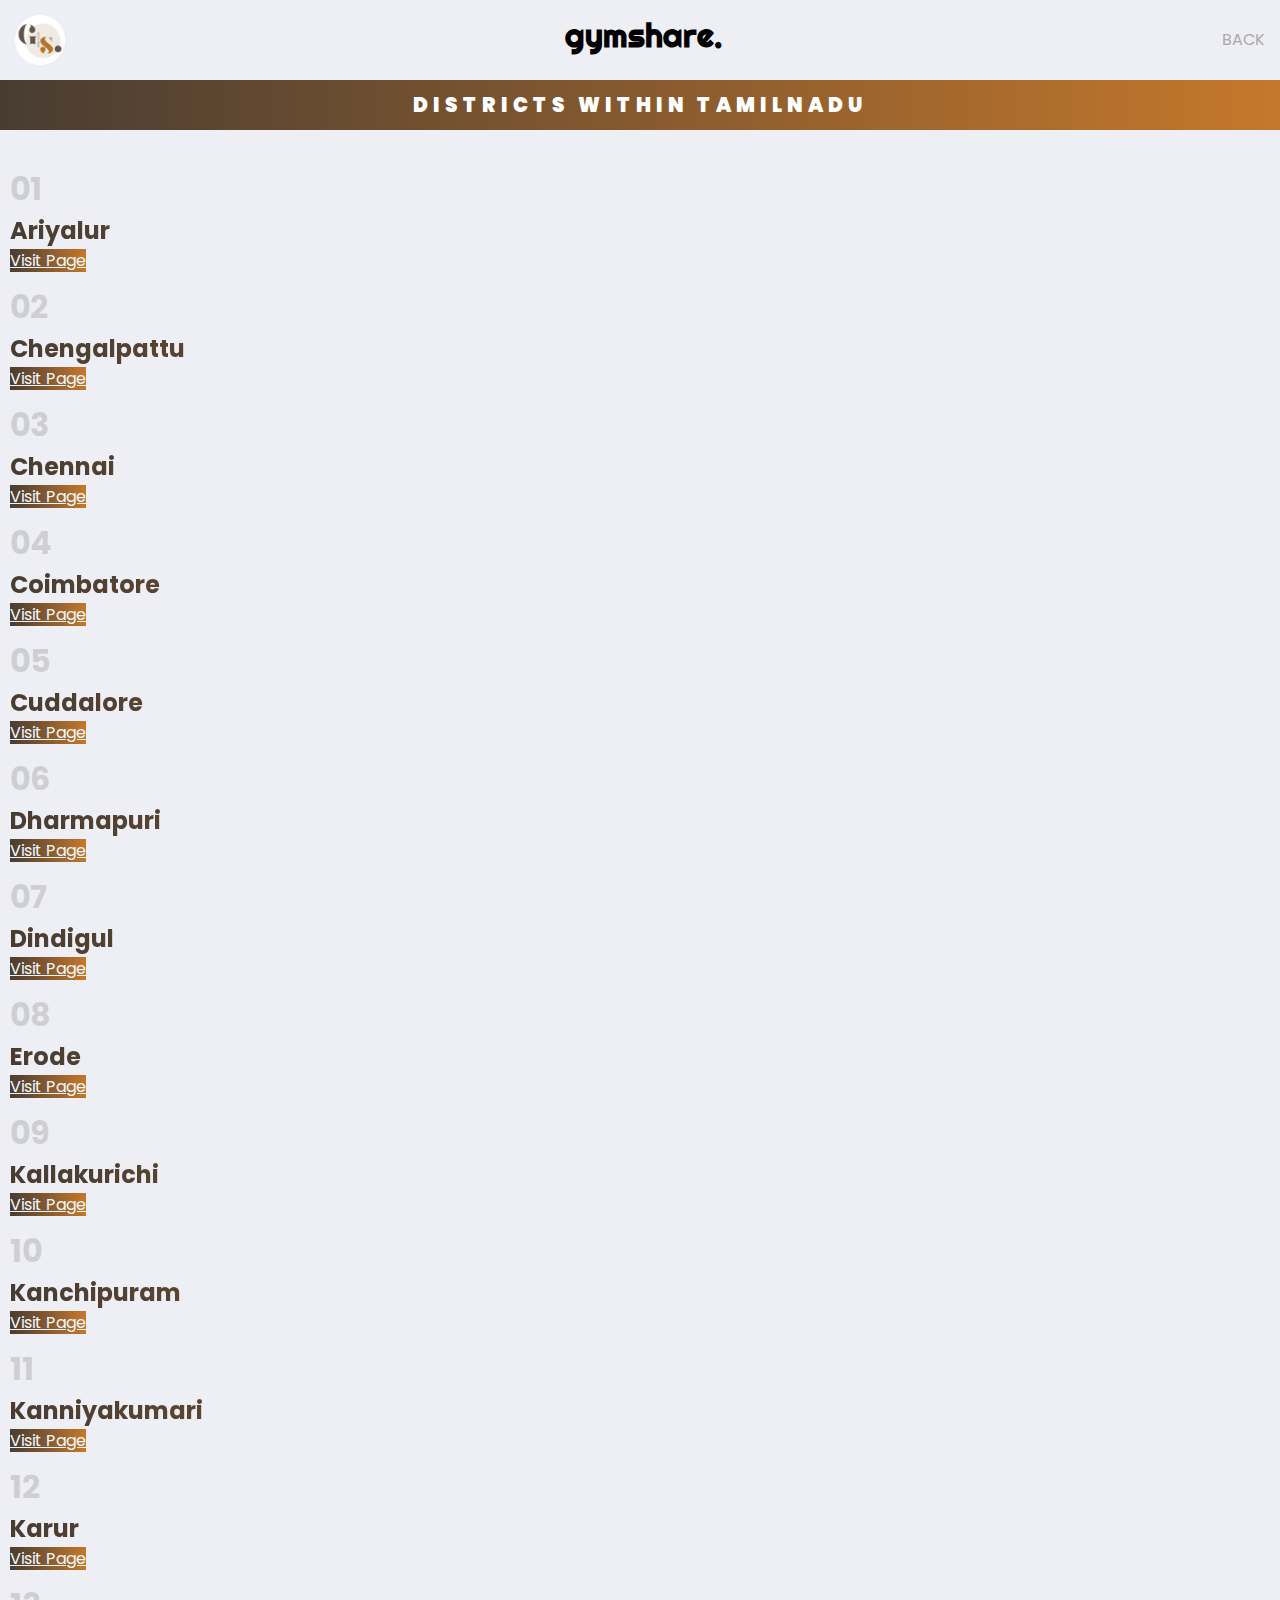
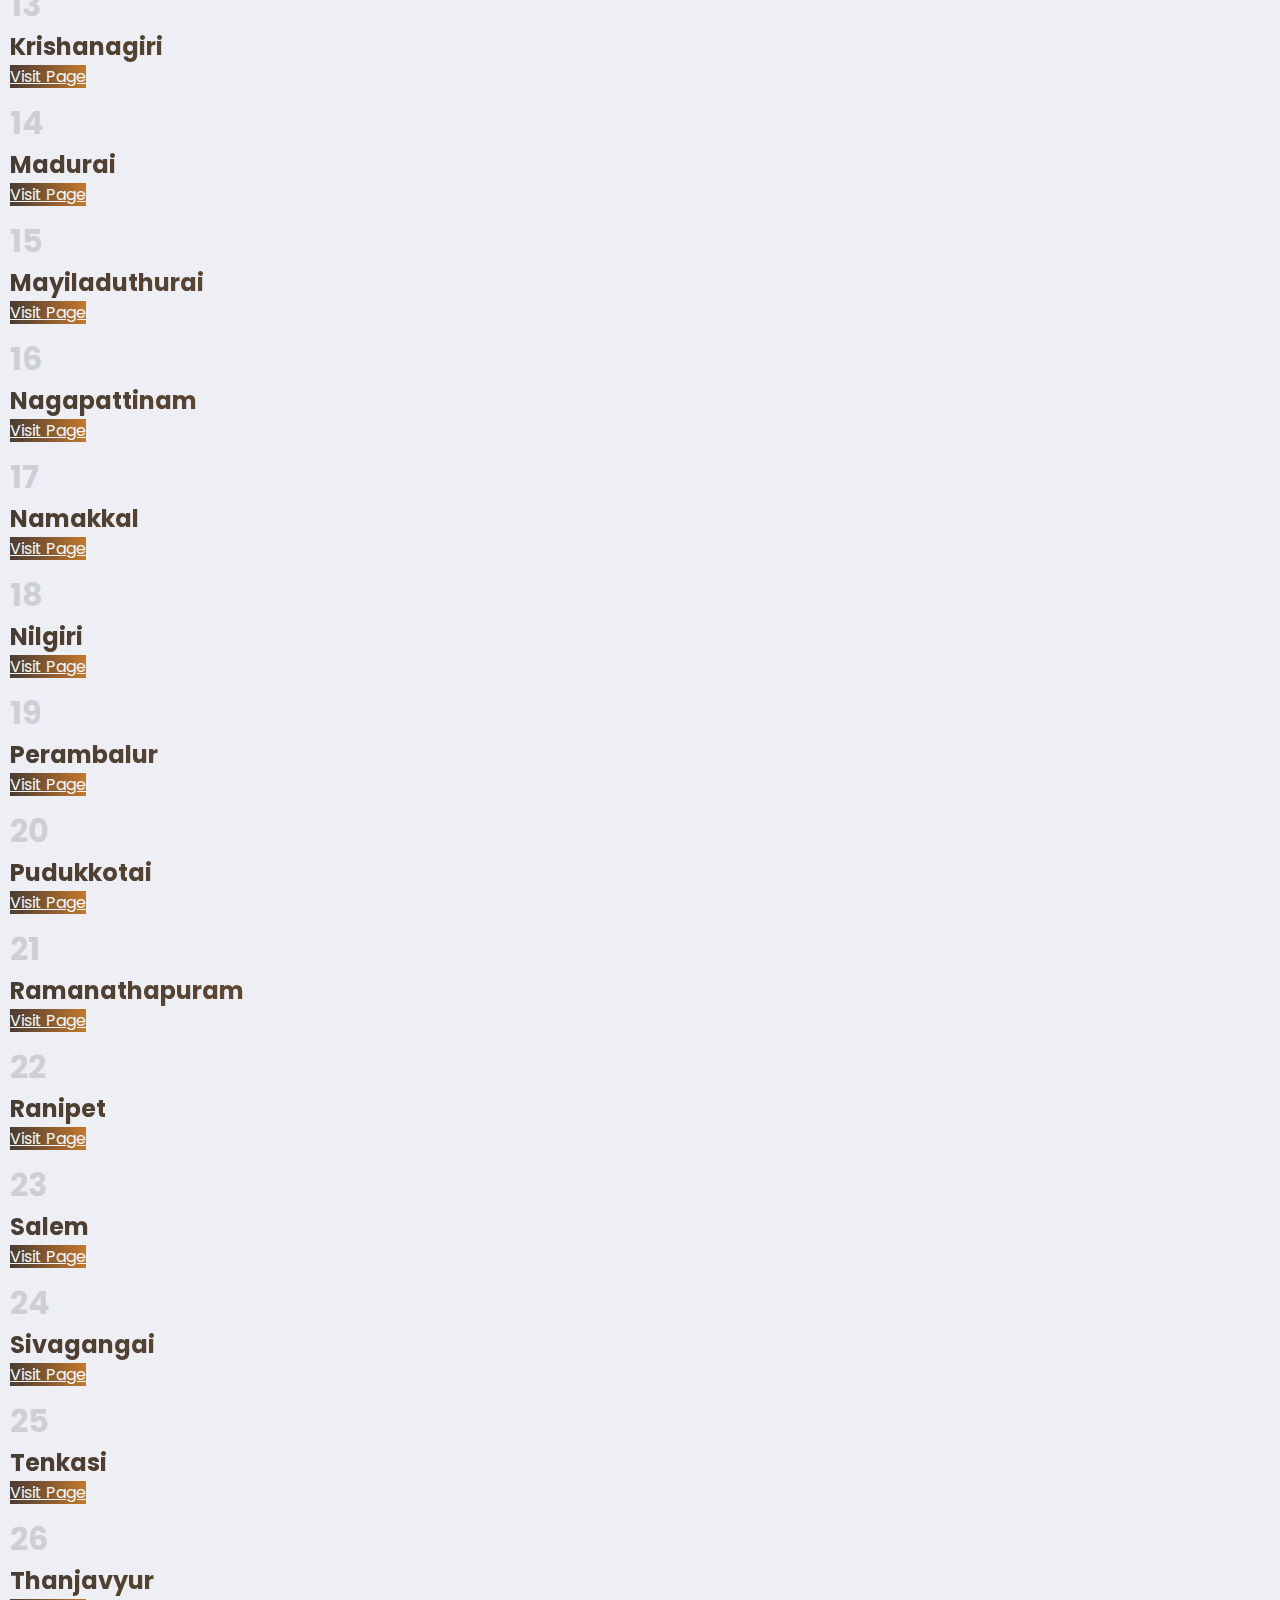
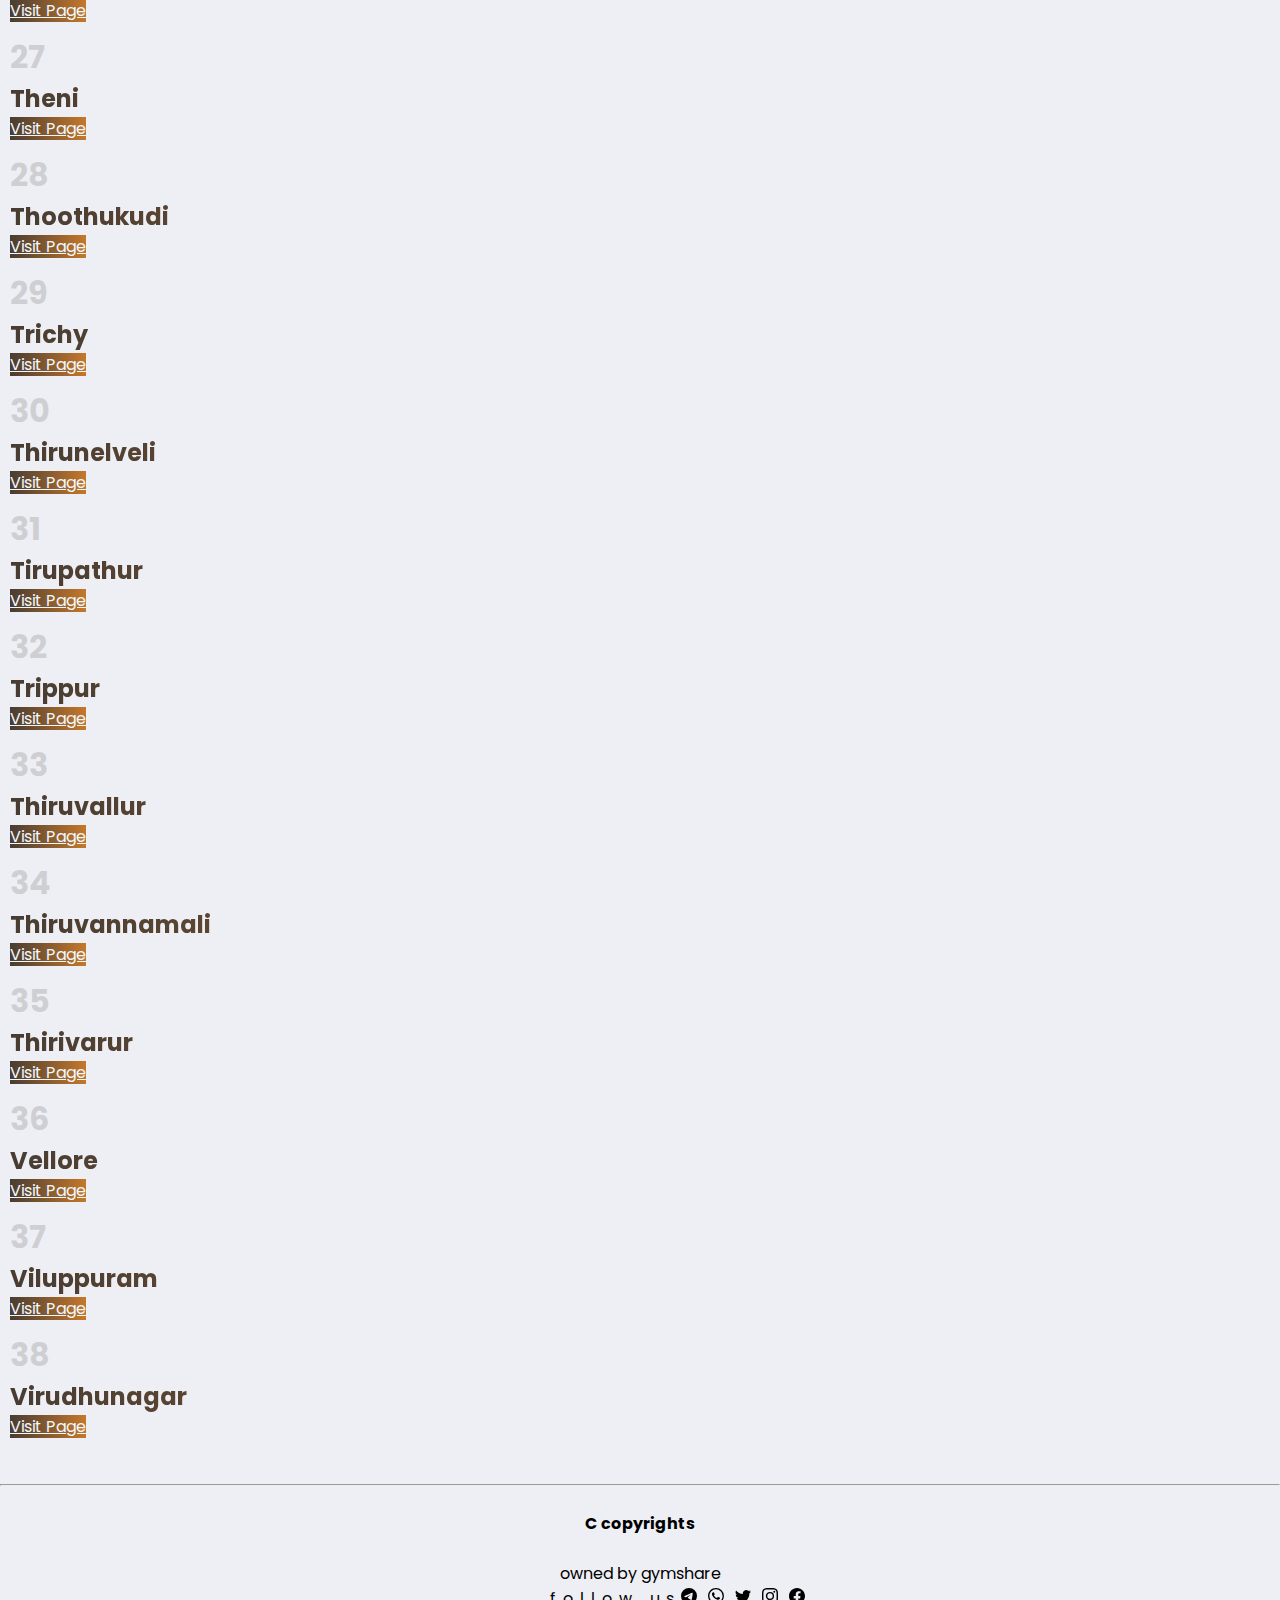
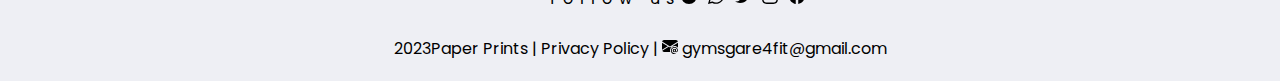
<file: tn.html>
<!DOCTYPE html>
<html lang="en">
<head>
    <meta charset="UTF-8">
    <meta http-equiv="X-UA-Compatible" content="IE=edge">
    <meta name="viewport" content="width=device-width, initial-scale=1.0">

<!-- title -->

    <link rel="icon" type="image/x-icon" href="/LOGO/img1-modified.png">
    <link rel="stylesheet" href="states.css">
    <title>Gymshare : tn</title>

<!-- google fonts -->

    <link rel="preconnect" href="https://fonts.googleapis.com">
    <link rel="preconnect" href="https://fonts.gstatic.com" crossorigin>
    <link href="https://fonts.googleapis.com/css2?family=Abril+Fatface&family=Poppins:wght@100;200;300;400;500;600;700;800&family=Righteous&display=swap" rel="stylesheet">
   

    <link href="https://cdn.jsdelivr.net/npm/bootstrap@5.3.0-alpha1/dist/css/bootstrap.min.css" rel="stylesheet" integrity="sha384-GLhlTQ8iRABdZLl6O3oVMWSktQOp6b7In1Zl3/Jr59b6EGGoI1aFkw7cmDA6j6gD" crossorigin="anonymous">
     
</head>
<body>

    <div class="wrapper">
            
        <div class="logo"><img src="LOGO/img1-modified.png" alt="">
            <div class="h1"><h1>gymshare.</h1></div> 
            <div class="back"><a href="category.html"><p>BACK</p></a></div> 
            </div>

        <div class="header">Districts within Tamilnadu</div>

    </div> 

    <br>
    <!------------------------------- card ------------------------------>


    <div class="categories-warpper grid">

    <!------------------------------ row 1 -------------------->

        <div class="row">
            <div class="col-sm-4 mb-6 mb-sm-0" id="tile">
                <div class="card">
                  <div class="card-body">
                    <h1 class="card-title" style="font-weight: 700; color: rgba(128, 128, 128, 0.288)">01</h1>
                    <h2 class="card-text" style="font-weight: 700;">Ariyalur</h2>
                    <a href="details.html" class="btn" style="background:  linear-gradient(to right,#483c32 , #c5782b); color: aliceblue;">
                      Visit Page</a>
                  </div>
                </div>
              </div>
        
            <div class="col-sm-4 mb-6 mb-sm-0"id="tile" >
                <div class="card">
                  <div class="card-body">
                    <h1 class="card-title" style="font-weight: 700; color: rgba(128, 128, 128, 0.288)">02</h1>
                    <h2 class="card-text" style="font-weight: 700;">Chengalpattu</h2>
                    <a href="#" class="btn" style="background:  linear-gradient(to right,#483c32 , #c5782b); color: aliceblue;">
                      Visit Page</a>
                  </div>
                </div>
            </div>

            <div class="col-sm-4 mb-6 mb-sm-0"id="tile">
                <div class="card">
                  <div class="card-body">
                    <h1 class="card-title" style="font-weight: 700; color: rgba(128, 128, 128, 0.288)">03</h1>
                    <h2 class="card-text" style="font-weight: 700;">Chennai</h2>
                    <a href="#" class="btn" style="background:  linear-gradient(to right,#483c32 , #c5782b); color: aliceblue;">
                      Visit Page</a>
                  </div>
                </div>
            </div>

            <div class="col-sm-4 mb-6 mb-sm-0" id="tile">
                <div class="card">
                  <div class="card-body">
                    <h1 class="card-title" style="font-weight: 700; color: rgba(128, 128, 128, 0.288)">04</h1>
                    <h2 class="card-text" style="font-weight: 700;">Coimbatore</h2>
                    <a href="#" class="btn" style="background:  linear-gradient(to right,#483c32 , #c5782b); color: aliceblue;">
                      Visit Page</a>
                  </div>
                </div>
            </div>

            <div class="col-sm-4 mb-6 mb-sm-0"id="tile">
                <div class="card">
                  <div class="card-body">
                    <h1 class="card-title" style="font-weight: 700; color: rgba(128, 128, 128, 0.288)">05</h1>
                    <h2 class="card-text" style="font-weight: 700;">Cuddalore</h2>
                    <a href="#" class="btn" style="background:  linear-gradient(to right,#483c32 , #c5782b); color: aliceblue;">
                      Visit Page</a>
                  </div>
                </div>
            </div>

            <div class="col-sm-4 mb-6 mb-sm-0"id="tile">
                <div class="card">
                  <div class="card-body">
                    <h1 class="card-title" style="font-weight: 700; color: rgba(128, 128, 128, 0.288)">06</h1>
                    <h2 class="card-text" style="font-weight: 700;">Dharmapuri</h2>
                    <a href="#" class="btn" style="background:  linear-gradient(to right,#483c32 , #c5782b); color: aliceblue;">
                      Visit Page</a>
                  </div>
                </div>
            </div>

            <div class="col-sm-4 mb-6 mb-sm-0" id="tile">
                <div class="card">
                  <div class="card-body">
                    <h1 class="card-title" style="font-weight: 700; color: rgba(128, 128, 128, 0.288)">07</h1>
                    <h2 class="card-text" style="font-weight: 700;">Dindigul</h2>
                    <a href="#" class="btn" style="background:  linear-gradient(to right,#483c32 , #c5782b); color: aliceblue;">
                      Visit Page</a>
                  </div>
                </div>
            </div>

            <div class="col-sm-4 mb-6 mb-sm-0"id="tile">
                <div class="card">
                  <div class="card-body">
                    <h1 class="card-title" style="font-weight: 700; color: rgba(128, 128, 128, 0.288)">08</h1>
                    <h2 class="card-text" style="font-weight: 700;">Erode</h2>
                    <a href="#" class="btn" style="background:  linear-gradient(to right,#483c32 , #c5782b); color: aliceblue;">
                      Visit Page</a>
                  </div>
                </div>
            </div>

            <div class="col-sm-4 mb-6 mb-sm-0"id="tile">
                <div class="card">
                  <div class="card-body">
                    <h1 class="card-title" style="font-weight: 700; color: rgba(128, 128, 128, 0.288)">09</h1>
                    <h2 class="card-text" style="font-weight: 700;">Kallakurichi</h2>
                    <a href="#" class="btn" style="background:  linear-gradient(to right,#483c32 , #c5782b); color: aliceblue;">
                      Visit Page</a>
                  </div>
                </div>
            </div>

            <div class="col-sm-4 mb-6 mb-sm-0"id="tile">
                <div class="card">
                  <div class="card-body">
                    <h1 class="card-title" style="font-weight: 700; color: rgba(128, 128, 128, 0.288)">10</h1>
                    <h2 class="card-text" style="font-weight: 700;">Kanchipuram</h2>
                    <a href="#" class="btn" style="background:  linear-gradient(to right,#483c32 , #c5782b); color: aliceblue;">
                      Visit Page</a>
                  </div>
                </div>
            </div>

            <div class="col-sm-4 mb-6 mb-sm-0"id="tile">
                <div class="card">
                  <div class="card-body">
                    <h1 class="card-title" style="font-weight: 700; color: rgba(128, 128, 128, 0.288)">11</h1>
                    <h2 class="card-text" style="font-weight: 700;">Kanniyakumari</h2>
                    <a href="#" class="btn" style="background:  linear-gradient(to right,#483c32 , #c5782b); color: aliceblue;">
                      Visit Page</a>
                  </div>
                </div>
            </div>

            <div class="col-sm-4 mb-6 mb-sm-0"id="tile">
                <div class="card">
                  <div class="card-body">
                    <h1 class="card-title" style="font-weight: 700; color: rgba(128, 128, 128, 0.288)">12</h1>
                    <h2 class="card-text" style="font-weight: 700;">Karur</h2>
                    <a href="#" class="btn" style="background:  linear-gradient(to right,#483c32 , #c5782b); color: aliceblue;">
                      Visit Page</a>
                  </div>
                </div>
            </div>

            <div class="col-sm-4 mb-6 mb-sm-0"id="tile"id="tile">
                <div class="card">
                  <div class="card-body">
                    <h1 class="card-title" style="font-weight: 700; color: rgba(128, 128, 128, 0.288)">13</h1>
                    <h2 class="card-text" style="font-weight: 700;">Krishanagiri</h2>
                    <a href="#" class="btn" style="background:  linear-gradient(to right,#483c32 , #c5782b); color: aliceblue;">
                      Visit Page</a>
                  </div>
                </div>
            </div>

            <div class="col-sm-4 mb-6 mb-sm-0"id="tile">
                <div class="card">
                  <div class="card-body">
                    <h1 class="card-title" style="font-weight: 700; color: rgba(128, 128, 128, 0.288)">14</h1>
                    <h2 class="card-text" style="font-weight: 700;">Madurai</h2>
                    <a href="#" class="btn" style="background:  linear-gradient(to right,#483c32 , #c5782b); color: aliceblue;">
                      Visit Page</a>
                  </div>
                </div>
            </div>

            <div class="col-sm-4 mb-6 mb-sm-0"id="tile">
                <div class="card">
                  <div class="card-body">
                    <h1 class="card-title" style="font-weight: 700; color: rgba(128, 128, 128, 0.288)">15</h1>
                    <h2 class="card-text" style="font-weight: 700;">Mayiladuthurai</h2>
                    <a href="#" class="btn" style="background:  linear-gradient(to right,#483c32 , #c5782b); color: aliceblue;">
                      Visit Page</a>
                  </div>
                </div>
            </div>

            <div class="col-sm-4 mb-6 mb-sm-0"id="tile">
                <div class="card">
                  <div class="card-body">
                    <h1 class="card-title" style="font-weight: 700; color: rgba(128, 128, 128, 0.288)">16</h1>
                    <h2 class="card-text" style="font-weight: 700;">Nagapattinam</h2>
                    <a href="#" class="btn" style="background:  linear-gradient(to right,#483c32 , #c5782b); color: aliceblue;">
                      Visit Page</a>
                  </div>
                </div>
            </div>

            <div class="col-sm-4 mb-6 mb-sm-0"id="tile">
                <div class="card">
                  <div class="card-body">
                    <h1 class="card-title" style="font-weight: 700; color: rgba(128, 128, 128, 0.288)">17</h1>
                    <h2 class="card-text" style="font-weight: 700;">Namakkal</h2>
                    <a href="#" class="btn" style="background:  linear-gradient(to right,#483c32 , #c5782b); color: aliceblue;">
                      Visit Page</a>
                  </div>
                </div>
            </div>

            <div class="col-sm-4 mb-6 mb-sm-0"id="tile">
                <div class="card">
                  <div class="card-body">
                    <h1 class="card-title" style="font-weight: 700; color: rgba(128, 128, 128, 0.288)">18</h1>
                    <h2 class="card-text" style="font-weight: 700;">Nilgiri</h2>
                    <a href="#" class="btn" style="background:  linear-gradient(to right,#483c32 , #c5782b); color: aliceblue;">
                      Visit Page</a>
                  </div>
                </div>
            </div>

            <div class="col-sm-4 mb-6 mb-sm-0"id="tile"id="tile">
                <div class="card">
                  <div class="card-body">
                    <h1 class="card-title" style="font-weight: 700; color: rgba(128, 128, 128, 0.288)">19</h1>
                    <h2 class="card-text" style="font-weight: 700;">Perambalur</h2>
                    <a href="#" class="btn" style="background:  linear-gradient(to right,#483c32 , #c5782b); color: aliceblue;">
                      Visit Page</a>
                  </div>
                </div>
            </div>

            <div class="col-sm-4 mb-6 mb-sm-0"id="tile">
                <div class="card">
                  <div class="card-body">
                    <h1 class="card-title" style="font-weight: 700; color: rgba(128, 128, 128, 0.288)">20</h1>
                    <h2 class="card-text" style="font-weight: 700;">Pudukkotai</h2>
                    <a href="#" class="btn" style="background:  linear-gradient(to right,#483c32 , #c5782b); color: aliceblue;">
                      Visit Page</a>
                  </div>
                </div>
            </div>

            <div class="col-sm-4 mb-6 mb-sm-0"id="tile">
                <div class="card">
                  <div class="card-body">
                    <h1 class="card-title" style="font-weight: 700; color: rgba(128, 128, 128, 0.288)">21</h1>
                    <h2 class="card-text" style="font-weight: 700;">Ramanathapuram</h2>
                    <a href="#" class="btn" style="background:  linear-gradient(to right,#483c32 , #c5782b); color: aliceblue;">
                      Visit Page</a>
                  </div>
                </div>
            </div>

            <div class="col-sm-4 mb-6 mb-sm-0" id="tile">
                <div class="card">
                  <div class="card-body">
                    <h1 class="card-title" style="font-weight: 700; color: rgba(128, 128, 128, 0.288)">22</h1>
                    <h2 class="card-text" style="font-weight: 700;">Ranipet</h2>
                    <a href="#" class="btn" style="background:  linear-gradient(to right,#483c32 , #c5782b); color: aliceblue;">
                      Visit Page</a>
                  </div>
                </div>
            </div>

            <div class="col-sm-4 mb-6 mb-sm-0"id="tile">
                <div class="card">
                  <div class="card-body">
                    <h1 class="card-title" style="font-weight: 700; color: rgba(128, 128, 128, 0.288)">23</h1>
                    <h2 class="card-text" style="font-weight: 700;">Salem</h2>
                    <a href="#" class="btn" style="background:  linear-gradient(to right,#483c32 , #c5782b); color: aliceblue;">
                      Visit Page</a>
                  </div>
                </div>
            </div>

            <div class="col-sm-4 mb-6 mb-sm-0"id="tile">
                <div class="card">
                  <div class="card-body">
                    <h1 class="card-title" style="font-weight: 700; color: rgba(128, 128, 128, 0.288)">24</h1>
                    <h2 class="card-text" style="font-weight: 700;">Sivagangai</h2>
                    <a href="#" class="btn" style="background:  linear-gradient(to right,#483c32 , #c5782b); color: aliceblue;">
                      Visit Page</a>
                  </div>
                </div>
            </div>

            <div class="col-sm-4 mb-6 mb-sm-0"id="tile">
                <div class="card">
                  <div class="card-body">
                    <h1 class="card-title" style="font-weight: 700; color: rgba(128, 128, 128, 0.288)">25</h1>
                    <h2 class="card-text" style="font-weight: 700;">Tenkasi</h2>
                    <a href="#" class="btn" style="background:  linear-gradient(to right,#483c32 , #c5782b); color: aliceblue;">
                      Visit Page</a>
                  </div>
                </div>
            </div>

            <div class="col-sm-4 mb-6 mb-sm-0"id="tile">
                <div class="card">
                  <div class="card-body">
                    <h1 class="card-title" style="font-weight: 700; color: rgba(128, 128, 128, 0.288)">26</h1>
                    <h2 class="card-text" style="font-weight: 700;">Thanjavyur</h2>
                    <a href="#" class="btn" style="background:  linear-gradient(to right,#483c32 , #c5782b); color: aliceblue;">
                      Visit Page</a>
                  </div>
                </div>
            </div>

            <div class="col-sm-4 mb-6 mb-sm-0"id="tile">
                <div class="card">
                  <div class="card-body">
                    <h1 class="card-title" style="font-weight: 700; color: rgba(128, 128, 128, 0.288)">27</h1>
                    <h2 class="card-text" style="font-weight: 700;">Theni</h2>
                    <a href="#" class="btn" style="background:  linear-gradient(to right,#483c32 , #c5782b); color: aliceblue;">
                      Visit Page</a>
                  </div>
                </div>
            </div>

            <div class="col-sm-4 mb-6 mb-sm-0" id="tile"id="tile">
                <div class="card">
                  <div class="card-body">
                    <h1 class="card-title" style="font-weight: 700; color: rgba(128, 128, 128, 0.288)">28</h1>
                    <h2 class="card-text" style="font-weight: 700;">Thoothukudi</h2>
                    <a href="#" class="btn" style="background:  linear-gradient(to right,#483c32 , #c5782b); color: aliceblue;">
                      Visit Page</a>
                  </div>
                </div>
            </div>

            <div class="col-sm-4 mb-6 mb-sm-0"id="tile">
                <div class="card">
                  <div class="card-body">
                    <h1 class="card-title" style="font-weight: 700; color: rgba(128, 128, 128, 0.288)">29</h1>
                    <h2 class="card-text" style="font-weight: 700;">Trichy</h2>
                    <a href="#" class="btn" style="background:  linear-gradient(to right,#483c32 , #c5782b); color: aliceblue;">
                      Visit Page</a>
                  </div>
                </div>
            </div>

            <div class="col-sm-4 mb-6 mb-sm-0"id="tile">
                <div class="card">
                  <div class="card-body">
                    <h1 class="card-title" style="font-weight: 700; color: rgba(128, 128, 128, 0.288)">30</h1>
                    <h2 class="card-text" style="font-weight: 700;">Thirunelveli</h2>
                    <a href="#" class="btn" style="background:  linear-gradient(to right,#483c32 , #c5782b); color: aliceblue;">
                      Visit Page</a>
                  </div>
                </div>
            </div>
            
            <div class="col-sm-4 mb-6 mb-sm-0" id="tile"id="tile">
                <div class="card">
                  <div class="card-body">
                    <h1 class="card-title" style="font-weight: 700; color: rgba(128, 128, 128, 0.288)">31</h1>
                    <h2 class="card-text" style="font-weight: 700;">Tirupathur</h2>
                    <a href="#" class="btn" style="background:  linear-gradient(to right,#483c32 , #c5782b); color: aliceblue;">
                      Visit Page</a>
                  </div>
                </div>
            </div>
            
            <div class="col-sm-4 mb-6 mb-sm-0"id="tile">
                <div class="card">
                  <div class="card-body">
                    <h1 class="card-title" style="font-weight: 700; color: rgba(128, 128, 128, 0.288)">32</h1>
                    <h2 class="card-text" style="font-weight: 700;">Trippur</h2>
                    <a href="#" class="btn" style="background:  linear-gradient(to right,#483c32 , #c5782b); color: aliceblue;">
                      Visit Page</a>
                  </div>
                </div>
            </div>
            
            <div class="col-sm-4 mb-6 mb-sm-0"id="tile">
                <div class="card">
                  <div class="card-body">
                    <h1 class="card-title" style="font-weight: 700; color: rgba(128, 128, 128, 0.288)">33</h1>
                    <h2 class="card-text" style="font-weight: 700;">Thiruvallur</h2>
                    <a href="#" class="btn" style="background:  linear-gradient(to right,#483c32 , #c5782b); color: aliceblue;">
                      Visit Page</a>
                  </div>
                </div>
            </div>
            
            <div class="col-sm-4 mb-6 mb-sm-0" id="tile">
                <div class="card">
                  <div class="card-body">
                    <h1 class="card-title" style="font-weight: 700; color: rgba(128, 128, 128, 0.288)">34</h1>
                    <h2 class="card-text" style="font-weight: 700;">Thiruvannamali</h2>
                    <a href="#" class="btn" style="background:  linear-gradient(to right,#483c32 , #c5782b); color: aliceblue;">
                      Visit Page</a>
                  </div>
                </div>
            </div>
            
            <div class="col-sm-4 mb-6 mb-sm-0"id="tile">
                <div class="card">
                  <div class="card-body">
                    <h1 class="card-title" style="font-weight: 700; color: rgba(128, 128, 128, 0.288)">35</h1>
                    <h2 class="card-text" style="font-weight: 700;">Thirivarur</h2>
                    <a href="#" class="btn" style="background:  linear-gradient(to right,#483c32 , #c5782b); color: aliceblue;">
                      Visit Page</a>
                  </div>
                </div>
            </div>
            
            <div class="col-sm-4 mb-6 mb-sm-0"id="tile">
                <div class="card">
                  <div class="card-body">
                    <h1 class="card-title" style="font-weight: 700; color: rgba(128, 128, 128, 0.288)">36</h1>
                    <h2 class="card-text" style="font-weight: 700;">Vellore</h2>
                    <a href="#" class="btn" style="background:  linear-gradient(to right,#483c32 , #c5782b); color: aliceblue;">
                      Visit Page</a>
                  </div>
                </div>
            </div>
            
            <div class="col-sm-4 mb-6 mb-sm-0" id="tile">
                <div class="card">
                  <div class="card-body">
                    <h1 class="card-title" style="font-weight: 700; color: rgba(128, 128, 128, 0.288)">37</h1>
                    <h2 class="card-text" style="font-weight: 700;">Viluppuram</h2>
                    <a href="#" class="btn" style="background:  linear-gradient(to right,#483c32 , #c5782b); color: aliceblue;">
                      Visit Page</a>
                  </div>
                </div>
            </div>
            
            <div class="col-sm-4 mb-6 mb-sm-0"id="tile">
                <div class="card">
                  <div class="card-body">
                    <h1 class="card-title" style="font-weight: 700; color: rgba(128, 128, 128, 0.288)">38</h1>
                    <h2 class="card-text" style="font-weight: 700;">Virudhunagar</h2>
                    <a href="#" class="btn" style="background:  linear-gradient(to right,#483c32 , #c5782b); color: aliceblue;">
                      Visit Page</a>
                  </div>
                </div>
            </div>
            
        </div>


    </div>

    <!-- footer -->

<br>
<hr>
<br>

<div class="copyright">
  
    <div><b>  C copyrights</b></div>

</div>

<br>

<p class="p4">owned by gymshare</p>

    <div class="icon">

       <div>follow us </div>
        <div><svg id="sm" xmlns="http://www.w3.org/2000/svg" width="16" height="16" fill="currentColor" class="bi bi-telegram" viewBox="0 0 16 16">
            <path d="M16 8A8 8 0 1 1 0 8a8 8 0 0 1 16 0zM8.287 5.906c-.778.324-2.334.994-4.666 2.01-.378.15-.577.298-.595.442-.03.243.275.339.69.47l.175.055c.408.133.958.288 1.243.294.26.006.549-.1.868-.32 2.179-1.471 3.304-2.214 3.374-2.23.05-.012.12-.026.166.016.047.041.042.12.037.141-.03.129-1.227 1.241-1.846 1.817-.193.18-.33.307-.358.336a8.154 8.154 0 0 1-.188.186c-.38.366-.664.64.015 1.088.327.216.589.393.85.571.284.194.568.387.936.629.093.06.183.125.27.187.331.236.63.448.997.414.214-.02.435-.22.547-.82.265-1.417.786-4.486.906-5.751a1.426 1.426 0 0 0-.013-.315.337.337 0 0 0-.114-.217.526.526 0 0 0-.31-.093c-.3.005-.763.166-2.984 1.09z"/>
          </svg>
          <svg id="sm" xmlns="http://www.w3.org/2000/svg" width="16" height="16" fill="currentColor" class="bi bi-whatsapp" viewBox="0 0 16 16">
            <path d="M13.601 2.326A7.854 7.854 0 0 0 7.994 0C3.627 0 .068 3.558.064 7.926c0 1.399.366 2.76 1.057 3.965L0 16l4.204-1.102a7.933 7.933 0 0 0 3.79.965h.004c4.368 0 7.926-3.558 7.93-7.93A7.898 7.898 0 0 0 13.6 2.326zM7.994 14.521a6.573 6.573 0 0 1-3.356-.92l-.24-.144-2.494.654.666-2.433-.156-.251a6.56 6.56 0 0 1-1.007-3.505c0-3.626 2.957-6.584 6.591-6.584a6.56 6.56 0 0 1 4.66 1.931 6.557 6.557 0 0 1 1.928 4.66c-.004 3.639-2.961 6.592-6.592 6.592zm3.615-4.934c-.197-.099-1.17-.578-1.353-.646-.182-.065-.315-.099-.445.099-.133.197-.513.646-.627.775-.114.133-.232.148-.43.05-.197-.1-.836-.308-1.592-.985-.59-.525-.985-1.175-1.103-1.372-.114-.198-.011-.304.088-.403.087-.088.197-.232.296-.346.1-.114.133-.198.198-.33.065-.134.034-.248-.015-.347-.05-.099-.445-1.076-.612-1.47-.16-.389-.323-.335-.445-.34-.114-.007-.247-.007-.38-.007a.729.729 0 0 0-.529.247c-.182.198-.691.677-.691 1.654 0 .977.71 1.916.81 2.049.098.133 1.394 2.132 3.383 2.992.47.205.84.326 1.129.418.475.152.904.129 1.246.08.38-.058 1.171-.48 1.338-.943.164-.464.164-.86.114-.943-.049-.084-.182-.133-.38-.232z"/>
          </svg>
          <svg id="sm"  xmlns="http://www.w3.org/2000/svg" width="16" height="16" fill="currentColor" class="bi bi-twitter" viewBox="0 0 16 16">
            <path d="M5.026 15c6.038 0 9.341-5.003 9.341-9.334 0-.14 0-.282-.006-.422A6.685 6.685 0 0 0 16 3.542a6.658 6.658 0 0 1-1.889.518 3.301 3.301 0 0 0 1.447-1.817 6.533 6.533 0 0 1-2.087.793A3.286 3.286 0 0 0 7.875 6.03a9.325 9.325 0 0 1-6.767-3.429 3.289 3.289 0 0 0 1.018 4.382A3.323 3.323 0 0 1 .64 6.575v.045a3.288 3.288 0 0 0 2.632 3.218 3.203 3.203 0 0 1-.865.115 3.23 3.23 0 0 1-.614-.057 3.283 3.283 0 0 0 3.067 2.277A6.588 6.588 0 0 1 .78 13.58a6.32 6.32 0 0 1-.78-.045A9.344 9.344 0 0 0 5.026 15z"/>
          </svg>
          <svg id="sm"  xmlns="http://www.w3.org/2000/svg" width="16" height="16" fill="currentColor" class="bi bi-instagram" viewBox="0 0 16 16">
            <path d="M8 0C5.829 0 5.556.01 4.703.048 3.85.088 3.269.222 2.76.42a3.917 3.917 0 0 0-1.417.923A3.927 3.927 0 0 0 .42 2.76C.222 3.268.087 3.85.048 4.7.01 5.555 0 5.827 0 8.001c0 2.172.01 2.444.048 3.297.04.852.174 1.433.372 1.942.205.526.478.972.923 1.417.444.445.89.719 1.416.923.51.198 1.09.333 1.942.372C5.555 15.99 5.827 16 8 16s2.444-.01 3.298-.048c.851-.04 1.434-.174 1.943-.372a3.916 3.916 0 0 0 1.416-.923c.445-.445.718-.891.923-1.417.197-.509.332-1.09.372-1.942C15.99 10.445 16 10.173 16 8s-.01-2.445-.048-3.299c-.04-.851-.175-1.433-.372-1.941a3.926 3.926 0 0 0-.923-1.417A3.911 3.911 0 0 0 13.24.42c-.51-.198-1.092-.333-1.943-.372C10.443.01 10.172 0 7.998 0h.003zm-.717 1.442h.718c2.136 0 2.389.007 3.232.046.78.035 1.204.166 1.486.275.373.145.64.319.92.599.28.28.453.546.598.92.11.281.24.705.275 1.485.039.843.047 1.096.047 3.231s-.008 2.389-.047 3.232c-.035.78-.166 1.203-.275 1.485a2.47 2.47 0 0 1-.599.919c-.28.28-.546.453-.92.598-.28.11-.704.24-1.485.276-.843.038-1.096.047-3.232.047s-2.39-.009-3.233-.047c-.78-.036-1.203-.166-1.485-.276a2.478 2.478 0 0 1-.92-.598 2.48 2.48 0 0 1-.6-.92c-.109-.281-.24-.705-.275-1.485-.038-.843-.046-1.096-.046-3.233 0-2.136.008-2.388.046-3.231.036-.78.166-1.204.276-1.486.145-.373.319-.64.599-.92.28-.28.546-.453.92-.598.282-.11.705-.24 1.485-.276.738-.034 1.024-.044 2.515-.045v.002zm4.988 1.328a.96.96 0 1 0 0 1.92.96.96 0 0 0 0-1.92zm-4.27 1.122a4.109 4.109 0 1 0 0 8.217 4.109 4.109 0 0 0 0-8.217zm0 1.441a2.667 2.667 0 1 1 0 5.334 2.667 2.667 0 0 1 0-5.334z"/>
          </svg>
          <svg id="sm"  xmlns="http://www.w3.org/2000/svg" width="16" height="16" fill="currentColor" class="bi bi-facebook" viewBox="0 0 16 16">
            <path d="M16 8.049c0-4.446-3.582-8.05-8-8.05C3.58 0-.002 3.603-.002 8.05c0 4.017 2.926 7.347 6.75 7.951v-5.625h-2.03V8.05H6.75V6.275c0-2.017 1.195-3.131 3.022-3.131.876 0 1.791.157 1.791.157v1.98h-1.009c-.993 0-1.303.621-1.303 1.258v1.51h2.218l-.354 2.326H9.25V16c3.824-.604 6.75-3.934 6.75-7.951z"/>
          </svg></div>
        

    </div>

    <br>

<p class="p5">2023Paper Prints | Privacy Policy | <svg id="sm" xmlns="http://www.w3.org/2000/svg" width="16" height="16" fill="currentColor" class="bi bi-envelope-at-fill" viewBox="0 0 16 16">
    <path d="M2 2A2 2 0 0 0 .05 3.555L8 8.414l7.95-4.859A2 2 0 0 0 14 2H2Zm-2 9.8V4.698l5.803 3.546L0 11.801Zm6.761-2.97-6.57 4.026A2 2 0 0 0 2 14h6.256A4.493 4.493 0 0 1 8 12.5a4.49 4.49 0 0 1 1.606-3.446l-.367-.225L8 9.586l-1.239-.757ZM16 9.671V4.697l-5.803 3.546.338.208A4.482 4.482 0 0 1 12.5 8c1.414 0 2.675.652 3.5 1.671Z"/>
    <path d="M15.834 12.244c0 1.168-.577 2.025-1.587 2.025-.503 0-1.002-.228-1.12-.648h-.043c-.118.416-.543.643-1.015.643-.77 0-1.259-.542-1.259-1.434v-.529c0-.844.481-1.4 1.26-1.4.585 0 .87.333.953.63h.03v-.568h.905v2.19c0 .272.18.42.411.42.315 0 .639-.415.639-1.39v-.118c0-1.277-.95-2.326-2.484-2.326h-.04c-1.582 0-2.64 1.067-2.64 2.724v.157c0 1.867 1.237 2.654 2.57 2.654h.045c.507 0 .935-.07 1.18-.18v.731c-.219.1-.643.175-1.237.175h-.044C10.438 16 9 14.82 9 12.646v-.214C9 10.36 10.421 9 12.485 9h.035c2.12 0 3.314 1.43 3.314 3.034v.21Zm-4.04.21v.227c0 .586.227.8.581.8.31 0 .564-.17.564-.743v-.367c0-.516-.275-.708-.572-.708-.346 0-.573.245-.573.791Z"/>
  </svg> gymsgare4fit@gmail.com</p>


<script src="https://cdn.jsdelivr.net/npm/bootstrap@5.3.0-alpha1/dist/js/bootstrap.bundle.min.js" integrity="sha384-w76AqPfDkMBDXo30jS1Sgez6pr3x5MlQ1ZAGC+nuZB+EYdgRZgiwxhTBTkF7CXvN" crossorigin="anonymous"></script>

</body>
</html>
</file>
<file: about.css>
/*  families used..

font-family: 'Abril Fatface', cursive;
font-family: 'Poppins', sans-serif;
font-family: 'Righteous', cursive;   
                                   */

/* google font import link .. */

@import url('https://fonts.googleapis.com/css2?family=Abril+Fatface&family=Poppins:wght@100;200;300;400;500;600;700;800&family=Righteous&display=swap');

/* container common css */

.p1{
    margin-top: 0;
    font-weight: bolder;
    font-size: 46px;
    font-family: 'Righteous', cursive; 
    text-align: center; 
}
.p2{
    margin-top: 0;
    padding-top: 0;
    font-size: 22px;
    font-family: 'Poppins', sans-serif;
    text-align: center; 
}
.img img{
   padding-left: 600px;
}
.p3{
    text-align: center;
    text-justify: inter-word; 
    font-size: 20px;
}
.p4,.back{
    text-align: center;
    font-family: 'Poppins', sans-serif;
}
.copyright{
    display: flex;
    padding-left: 640px;
    font-family: 'Poppins', sans-serif;
}
.icon{
    padding-left: 580px;
    letter-spacing: 7px;
    display: flex;
}
.p5{
    text-align: center;
    font-family: 'Poppins', sans-serif;
}
</file>
<file: category.css>
/*  families used..

font-family: 'Babylonica', cursive;
font-family: 'Inspiration', cursive;
font-family: 'Poppins', sans-serif;
font-family: 'Righteous', cursive;
                                   */

/* google font import link .. */


@import url('https://fonts.googleapis.com/css2?family=Babylonica&family=Inspiration&family=Poppins:wght@400;500;700&family=Righteous&display=swap');

*{
    margin: 0;
    padding: 0;
}

body{
    background-image:url(IMG/1.jpg);
    font-family: 'Poppins', sans-serif; 
    background-size: cover;
}


/* navbar */

.navbar-light .navbar-brand{
    padding-left: 5px;
    font-family: 'Righteous', cursive;  
    background:linear-gradient(90deg,#c5782b,#483C32);
    -webkit-background-clip: text;
    -webkit-text-fill-color: transparent;
    letter-spacing: 2px;
    font-size: 35px;
}

.w-100{
    height: 100vh;
}

.d-flex .btn{
    color: #ffffff;
    margin-left: 0;
    border: 1px solid #c5782b;
}

.d-flex .btn:hover{
    color: #000000;
    background-color: #c5782b;
}

#category{
    font-weight: 400;
    color:#c5782b ;
    font-size: 19px;
}

#home,#info,#indicator{
    font-weight: 300;
    font-size: 16px;
}

.navbar-nav{
    padding-right: 20px;
}

.bg-light{
    background-color: transparent !important;
}

.navbar-nav a{
    font-size: 17px;
    font-weight: 500;
}


 /* card css */

.wrapper{
    position: absolute;
    top:50%;
    left:50%;
    transform: translate(-50%, -50%);
    width:100%;
    max-width: 650px;
    height:auto;
    display: flex;
    flex-wrap: wrap;
    justify-content: space-between;
}
#w2{
    margin-left: 345px;
}
.card{
    flex: 1;
    flex-basis: 300px;
    flex-grow: 0;
    height: 440px;
    background: #fff;
    border: 2px solid #fff;
    box-shadow: 0px 4px 7px rgba(0,0,0,.5);
    transition: all .5s cubic-bezier(.8,.5,.2,1.4);
    overflow: hidden;
    position: relative;
}
.card img{
    width: 100%;
    height:100%;
    transition: all .5s cubic-bezier(.8,.5,.2,1.4);
}
.descriptions{
    position: absolute;
    top:0px;
    left:0px;
    background-color: rgba(49, 49, 49, 0.7);
    width:100%;
    height:100%;
    transition: all .7s ease-in-out;
    padding: 20px;
    box-sizing: border-box;
    clip-path: circle(0% at 100% 100%);
}
.card:hover .descriptions{
    left:0px;
    transition: all .7s ease-in-out;
    clip-path: circle(75%);
}
.card:hover{
    transition: all .5s cubic-bezier(.8,.5,.2,1.4);
    box-shadow: 0px 2px 3px rgba(0,0,0,.3);
    transform: scale(.97);
}
.card:hover img{
    transition: all .5s cubic-bezier(.8,.5,.2,1.4);
    transform: scale(1.6) rotate(20deg);
    filter: blur(3px);
}
.card h1{
    font-family: 'Righteous', cursive;
    color: #ffffff;
    letter-spacing: 1px;
    margin: 0px;
}
.card p{
    text-align: justify;
    text-justify: inter-word; 
    color: silver;
    line-height: 24px;
    height: 70%;
}
.card button{
    width: fit-content;
    height: 40px;
    border-style: none;
    border-radius: 8px;
    background-color: #fafafa;
    color:rgb(0, 0, 0);
    font-size: 15px;
    outline: none;
    box-shadow: 0px 2px 3px rgba(0,0,0,.4);
    transition: all .5s ease-in-out;
}
.card button:hover{
    transform: scale(.95) translateX(-5px);
    transition: all .5s ease-in-out;
}



/*  footer   */

footer {
  background-image: linear-gradient(to right, #c5782b,#483C32 );
    color: #fff;
    font-size: 14px;
    bottom: 0;
    position: fixed;
    left: 0;
    right: 0;
    text-align: center;
    z-index: 999;
}

footer p {
    margin: 10px 0;
    font-family: 'Lucida Sans', 'Lucida Sans Regular', 'Lucida  Grande', 'Lucida Sans Unicode', Geneva, Verdana, sans-serif;
}

footer a {
    color: #3c97bf;
    text-decoration: none;
    margin-right:5px;
}
.youtubeBtn{
    color: #c5782b;
    position: fixed;
    left: 50%;
    transform:translatex(-50%);
    bottom: 45px;
    cursor: pointer;
    transition: all .3s;
    vertical-align: middle;
    text-align: center;
    display: inline-block;
}
.youtubeBtn span{
  color: #c5782b;
  font-size: 14px;
  font-family: 'Righteous', cursive; 
}



@keyframes youtubeAnim{
  0%,100%{
    color:#c9110f;
  }
  50%{
    color:#ff0000;
  }
}
/* footer  */
</file>
<file: details.css>
/*  families used..

font-family: 'Paytone One', sans-serif;
font-family: 'Poppins', sans-serif;
font-family: 'Righteous', cursive; 
                                   */

/* google font import link .. */

@import url('https://fonts.googleapis.com/css2?family=Paytone+One&family=Poppins:wght@300;400;500&family=Righteous&display=swap');

/* common css */

*{
margin: 0;
padding: 0;
box-sizing:border-box;
font-family: 'Poppins', sans-serif;
}

body {
background: #eeeff4;
}

.wrapper .header {
width: 100%; height: 50px;
background-image: linear-gradient(to right,#483C32 , #c5782b);
color: #ffff;
text-align: center;
display: flex;
justify-content: center;
align-items: center;
font-size: 20px;
text-transform: uppercase;
letter-spacing: 5px;
font-weight:900;
}
.h1 h1{
    font-family: 'Righteous', cursive;
    border-color:#80461B;
}
h2{
background:linear-gradient(90deg,#483C32 , #c5782b);
-webkit-background-clip: text;
-webkit-text-fill-color: transparent;
}
.wrapper .logo {
    margin-top: 15px;
    margin-bottom: 15px;
    justify-content: space-between;
    display: flex;
    width: 100%; height: 50px;
    display: flex;
}
.back{
    margin-top: 12px;
    margin-right: 15px;
}
.back a{
    text-decoration: none;
    color: darkgrey;
    transition: 0.5s;
}
.back a:hover{
    text-decoration: none;
    color: #36454F;
}
.logo img{
    margin-left: 15px;
}
.stag{
    text-align: center;
    z-index: 1;
    padding: 3px;
    color: #fff;
    position: fixed;
    background-color:#c5782b ;
    border-radius: 0 0 8px 0;
}
.cards_wrap
{
padding: 20px; 
width: 100%;
display: flex;
justify-content: space-between;
flex-wrap: wrap;
}

.cards_wrap .card_inner{
display: flex;
background: #fff; 
border-radius: 5px;
padding: 35px 20px;
min-width: 225px;
min-height: 315px;
width: 100%;
}

.cards_wrap .card_inner img
{
width: 570px; 
height: 400px;
}
.wrapper-grid{
    width: 100%;
    padding-left: 40px;
}
.cards_wrap .card_inner .name
{
    color: #80461B;
    font-weight: 900;
    letter-spacing: 2px;
    text-transform: uppercase;
    font-size: 20px;
    white-space: nowrap;
    overflow: hidden;
    text-overflow: ellipsis;
}
.cards_wrap .card_inner .trainer{
    color: #32CD32;
}

.cards_wrap .card_inner .rating
{
    color:#b6c0c2 ;
    font-size: 18px;
    font-weight: 100;
    margin: 5px 0 10px
} 
.cards_wrap .card_inner .location{
    
    color:#384041 ;
    font-size: 18px;
    margin: 5px 0 10px
}
.cards_wrap .card_inner .location{
    
    color:#384041 ;
    font-size: 18px;
    margin: 5px 0 10px
}

.cards_wrap .card_inner .time{

    font-size: 14px;
    line-height: 24px;
    color: #7b8ca0;
}
.details{
    display: flex;
    align-content: center;
    justify-content: space-between;
}
.contact{
    margin-top: 2px;
}
.wrapper-grid button{
border-color: #eeeff4;
border-radius: 4px;
padding: 5px;
color: #ffffff;
background-image: linear-gradient(to right,#483C32 , #c5782b);
}

.wrapper-grid button:hover{
    padding: 5px;
    background:linear-gradient(90deg,#483C32 , #c5782b);
    -webkit-background-clip: text;
    -webkit-text-fill-color: transparent;
}

/* footer */

.p4{
    text-align: center;
    font-family: 'Poppins', sans-serif;
}
.copyright{
    text-align: center;
    font-family: 'Poppins', sans-serif;
}
.icon{
    padding-left: 580px;
    letter-spacing: 7px;
    display: flex;
}
.p5{
    text-align: center;
    font-family: 'Poppins', sans-serif;
    padding-bottom: 20px;
}
</file>
<file: states.css>
/*  families used..

font-family: 'Paytone One', sans-serif;
font-family: 'Poppins', sans-serif;
font-family: 'Righteous', cursive; 
                                   */

/* google font import link .. */

@import url('https://fonts.googleapis.com/css2?family=Paytone+One&family=Poppins:wght@300;400;500&family=Righteous&display=swap');

/* common css */

*{
margin: 0;
padding: 0;
box-sizing:border-box;
font-family: 'Poppins', sans-serif;
}

body {
    background: #eeeff4;
}

.wrapper .header {
width: 100%; height: 50px;
background-image: linear-gradient(to right,#483C32 , #c5782b);
color: #ffff;
text-align: center;
display: flex;
justify-content: center;
align-items: center;
font-size: 20px;
text-transform: uppercase;
letter-spacing: 5px;
font-weight:900;
}
.h1 h1{
    font-family: 'Righteous', cursive;
    border-color:#80461B;
}
h2{
background:linear-gradient(90deg,#483C32 , #c5782b);
-webkit-background-clip: text;
-webkit-text-fill-color: transparent;
}
.wrapper .logo {
    margin-top: 15px;
    margin-bottom: 15px;
    justify-content: space-between;
    display: flex;
    width: 100%; height: 50px;
    display: flex;
}
.back{
    margin-top: 12px;
    margin-right: 15px;
}
.back a{
    text-decoration: none;
    color: darkgrey;
    transition: 0.5s;
}
.back a:hover{
    text-decoration: none;
    color: #36454F;
}
.logo img{
    margin-left: 15px;
}
.row{
    padding: 10px;
}
#tile{
    padding-bottom: 10px;
}

/* footer */

.p4{
    text-align: center;
    font-family: 'Poppins', sans-serif;
}
.copyright{
    text-align: center;
    font-family: 'Poppins', sans-serif;
}
.icon{
    padding-left: 550px;
    letter-spacing: 7px;
    display: flex;
}
.p5{
    text-align: center;
    font-family: 'Poppins', sans-serif;
    padding-bottom: 20px;
}
</file>
